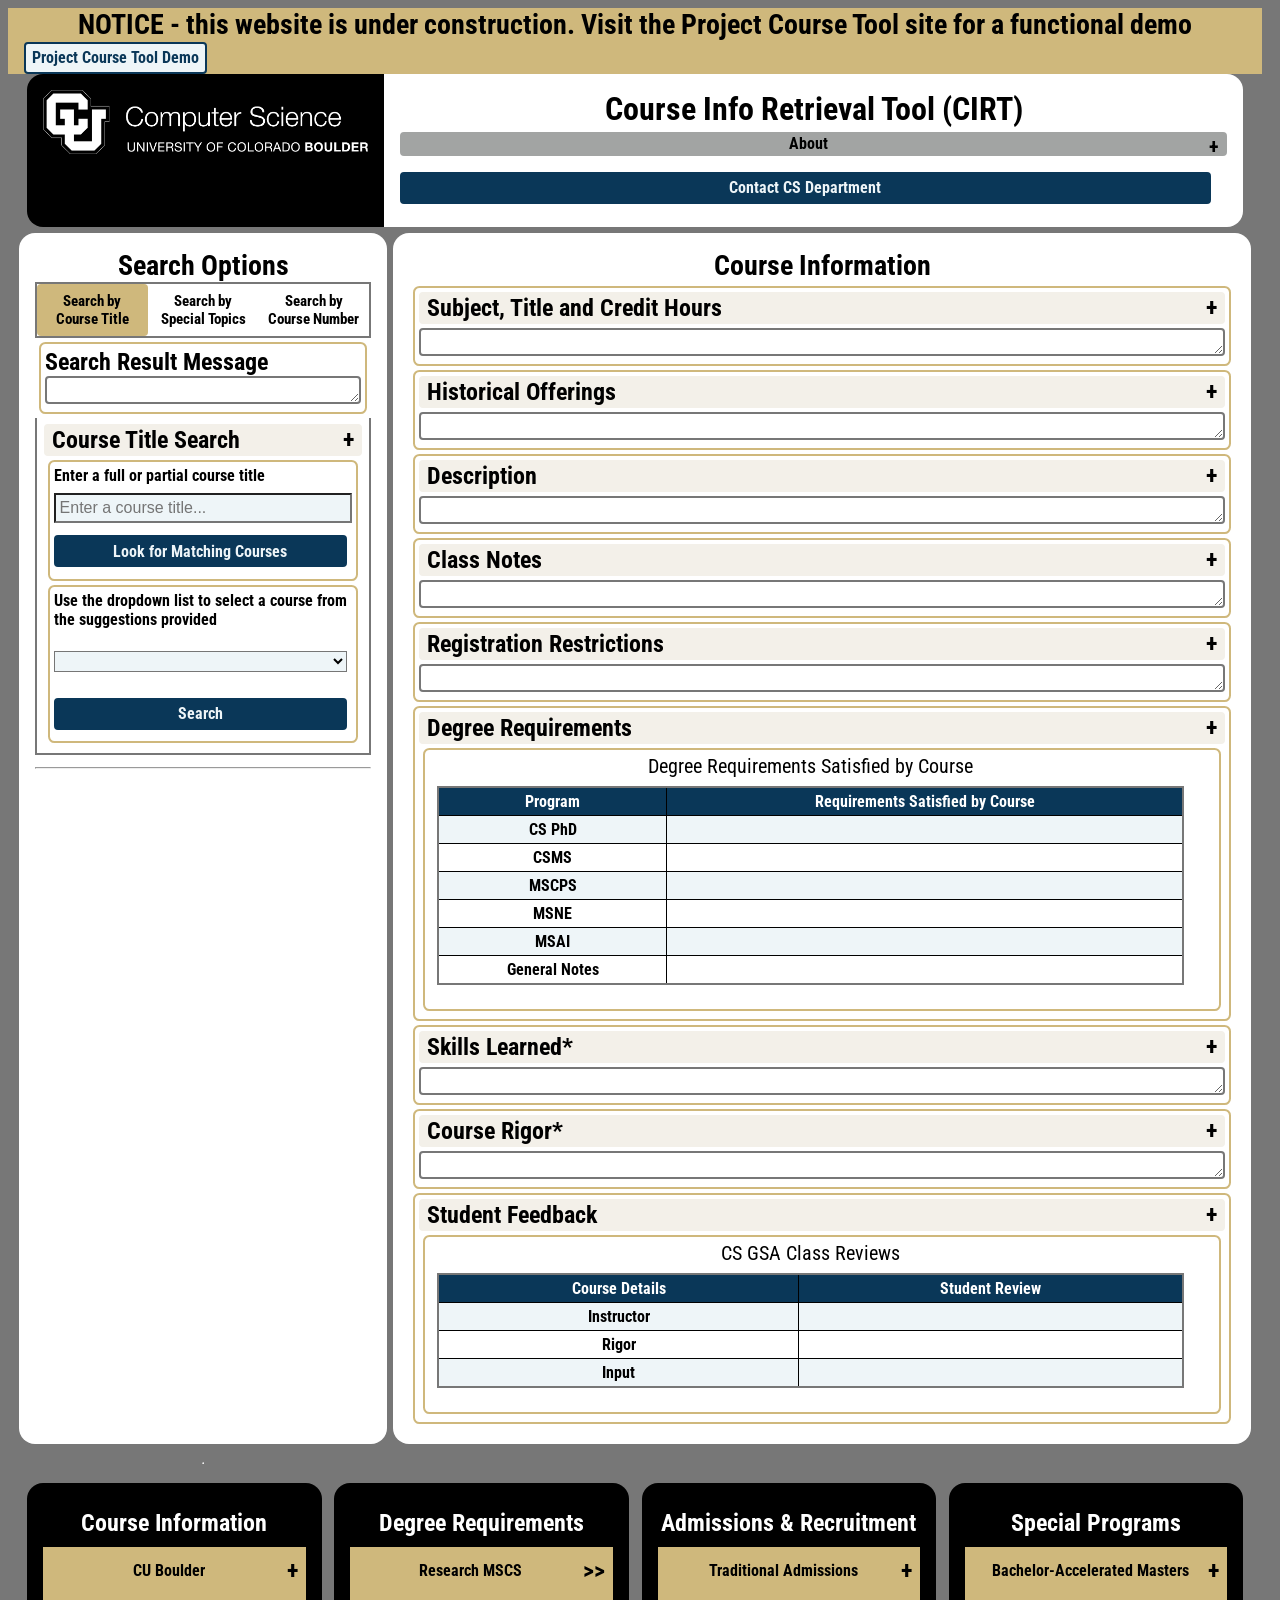
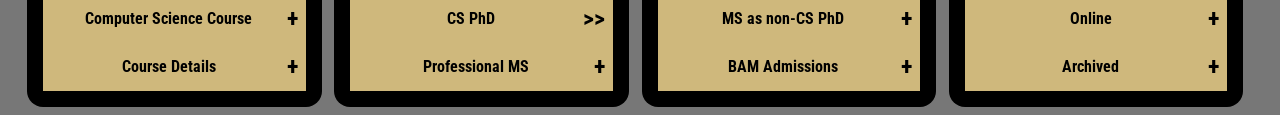
<file: index.html>
<!DOCTYPE html>
<html lang="en">

<head>
  <meta name="viewport" content="width=device-width, initial-scale=1.0" charset="UTF-8" />
  <link rel="preconnect" href="https://fonts.googleapis.com"/>
  <link rel="preconnect" href="https://fonts.gstatic.com" crossorigin>
  <link href="https://fonts.googleapis.com/css2?family=Roboto+Condensed:ital,wght@0,100..900;1,100..900&display=swap" rel="stylesheet">
  <link rel="stylesheet" href="script.css"/>
  <script src="script.js"></script>
  <script src="courseCatalog.js"></script>
  <script src="topicsCourseCatalog.js"></script>
  <title>Course Information Retrieval Tool (CIRT)</title>
</head>
<article style="background-color:#CFB87C;">
  <h2>NOTICE - this website is under construction. Visit the Project Course Tool site for a functional demo</h2>
  <button onclick="javascript:goLink('https://danieladams-3.github.io/Project-CourseTool/')">Project Course Tool Demo</button>
</article>
<div class = "grid-container-header">
  <div class="grid-item-image">
    <img src="sidebarHeader.png" alt="Computer Science - University of Colorado Boulder">
  </div>
  <div class="grid-item-header">
    <header>
      <div class="row" style="display:inline-flex">
        <h1>Course Info Retrieval Tool (CIRT)</h1>
      </div>
      <div class="row">
        <button class="buttonHelp" id="titleHelpButton" onclick="javascript:ShowHideMessageRow(document.getElementById('titleMessageOnClick'),this)">About</button>
      </div>
      <div class="helpMessageRow" id="titleMessageOnClick"><h4>About CIRT</h4><p>An internal advisor-facing tool to retrieve course information for graduate courses. Data is pre-collected, so information is not 'live'. Last updated 10.18.2026. Submit questions, corrections, or requests for additional data by clicking the 'Contact CS Department' button. Developed by Daniel Adams, Department of Computer Science</p>
      </div>
      <div class="row">
        <button class="searchButton" onclick="javascript:goLink('mailto:Daniel.Adams-3@colorado.edu')">Contact CS Department</button>
      </div>
    </header>
  </div>
</div>
<div class="grid-separator"></div>
<div class="grid-container">
  <div class="grid-item">
    <article>
      <h2>Search Options</h2>
      <div class="tab">
        <button class="tablinks" id = "defaultOpen" onclick="javascript:openSearchTab(this, 'searchTraditionalTab')">Search by Course Title</button>
        <button class="tablinks" onclick="javascript:openSearchTab(this, 'searchByTopics')">Search by Special Topics</button>
        <button class="tablinks" onclick="javascript:openSearchTab(this, 'searchWithHelpTab')">Search by Course Number</button>
      </div>
      <div class="stepRow">
        <div class="row">
          <h3>Search Result Message &nbsp;</h3>
          <p id="searchResultMessage"></p>
        </div>
      </div>  
      <div class="tabContent" id="searchTraditionalTab">
        <div class="row">
          <button class="h3buttonHelp" id="searchStandardHelpButton" onclick="javascript:ShowHideMessageRow(document.getElementById('searchMessageOnClick'), this)">Course Title Search</button>
        </div>
        <div class = "helpMessageRow" id="searchMessageOnClick"><p><h4>About Course Title Search</h4>Requires a full or partial course title. For example, to get course information about 'CSCI 5214 Big Data Architecture', type <b>Big</b>, <b>Big Data</b>, etc. Then select the appropriate option from the dropdown menu. For Special Topics courses, use the Special Topics tab.</p></div>
        <div class="stepRow">
          <div class="row">
            <h4>Enter a full or partial course title</h4>
            <input id="titleInput" type="text" placeholder="Enter a course title..." />
          </div>
          <div class="row">
            <button class="searchButton" onclick="anyLenCourseTitleSearch(document.getElementById('titleInput').value.trim());">Look for Matching Courses</button>
          </div>
        </div>
        <div class="stepRow">
          <div class="row">
            <h4>Use the dropdown list to select a course from the suggestions provided</h4>
          </div>
          <div class="selectRow">
            <select id='titleSuggestionSelected'></select>
          </div>
          <div class="row">
            <button class="searchButton" onclick="javascript:TitleSearch()">Search</button>
          </div>
        </div>
      </div>
      <div class="tabContent" id="searchWithHelpTab">
        <div class="row">
          <button class="h3buttonHelp" id="autoHelpButton"onclick="javascript:ShowHideMessageRow(document.getElementById('autocompleteMessageOnClick'),this)">Course Number Search</button>
        </div>
        <div class = "helpMessageRow" id="autocompleteMessageOnClick">
          <h4>About Course Number Search</h4>
          <p>Search by a full or partial course number. If a full number is provided (for ex: CSCI 5214), then it will search and populate the result. If no direct match is found, any matching courses will be added to the dropdown menu for you to choose from. For example, entering <b>CSCI 5</b> will retrieve all CSCI 5000-level courses. Entering <b>5214</b> will retrieve <b>CSCI 5214</b>, <b>ATLS 5214</b>, and <b>CSCA 5214</b>. Select the option you want and press <b>Search</b> to retrieve that course's information.</p>
        </div>
        <div class="stepRow">
          <div class="row">
            <h4>Enter a course number (full or partial)</h4>
          </div>
            <div class="row">
              <input id="prefixInput" type="text" placeholder="Enter the first letter(s) of a course subject code..." />
            </div>
            <div class="row">
              <button class="searchButton" onclick="anyLenCourseNumSearch(document.getElementById('prefixInput').value.trim())">Search</button>
            </div>
          </div>
        <div class="stepRow">
          <div class="row">
            <h4>If you entered a partial course number, choose an option from any matching suggestions</h4>
          </div>
          <div class="selectRow">
            <select id='suggestionSelected'></select>
          </div>
          <div class="row">
            <button class="searchButton" onclick="javascript:autoCompleteSearch()">Search for Suggested Course</button>
          </div>
        </div>
      </div>
      <div class="tabContent" id="searchByTopics">
        <div class="row">
          <button class="h3buttonHelp" id="searchTopicsHelpButton" onclick="javascript:ShowHideMessageRow(document.getElementById('specialTopicsMessageOnClick'),this);
            javascript:changeHelpButton(this)">Search by Special Topic</button>
        </div>
        <div class = "helpMessageRow" id="specialTopicsMessageOnClick"><h4>About Special Topics Search</h4><p>Special Topics Search allows search for specific sections of the available Special Topics courses, filtered by semester.</p></div>
        <div class="stepRow">
          <div class="row">
            <h4>Special Topics Course</h4>
          </div>
          <div class="selectRow">
            <select id='topicsCourseSelected' onchange="populateTopicTerms()">
              <option value="blank" selected></option>
              <option value="CSCI-7000">CSCI 7000 Current Topics in Computer Science</option>
              <option value="ROBO-7000">ROBO 7000 Special Topics in Robotics</option>
              <option value="CYBR-5830">CYBR 5830 Special Topics</option>
              <option value="DTSC-5900">DTSC 5900 Special Topics</option>
            </select>
          </div>
          <div class="row">
            <h4>Semester when the course has been offered</h4>
          </div>
          <div class="selectRow">
            <select id='topicsTermDisplayed' onchange="populateTopics()">
              <option value="blank" selected></option> 
            </select>
          </div>
          <div class="row">
            <h4>Topic(s) offered the chosen course and semester</h4>
          </div>
          <div class="selectRow">
            <select id='topicsDisplayed'>
              <option value="blank" selected></option>
            </select> 
          </div>
          <div class="row">
            <button class="searchButton" onclick="javascript:TopicsSearch()">Special Topics Search</button>
          </div>
        </div>
        </div>
    </article>
    <hr/>
  </div>
  <div class="grid-item">
    <article>
      <h2>Course Information</h2>
      <div class="stepRow">
        <div class="row">
          <button class="h3buttonHelp" id="subjectHelpButton" onclick="javascript:ShowHideMessageRow(document.getElementById('subjectMessageOnClick'), this)">Subject, Title and Credit Hours</button>
        </div>
        <div class = "helpMessageRow" id="subjectMessageOnClick"><h4>About Subject, Title and Credit</h4><p>Data from 2026-27 Graduate Catalog. If credit hours are variable, output will be listed as a range (for ex: 1-4). If a course does not appear, it is not in the dataset, but can be requested by using the 'Contact CS Department' button on this page.</p></div>
        <div class="row">
          <div id="resultSubjectTitleHours"></div>
        </div>
      </div>
      
      <div class="stepRow">
        <div class="row">
          <button class="h3buttonHelp" id="offeringsHelpButton" onclick="javascript:ShowHideMessageRow(document.getElementById('offeringsMessageOnClick'),this)">Historical Offerings&nbsp;</button> 
        </div>
        <div class = "helpMessageRow" id="offeringsMessageOnClick"><h4>About Historical Offerings (future offerings subject to change)</h4><p>Data manually updated from Class Search. Lists the semesters that the course was offered from Fall 2024-Fall 2026. CSCI-coded courses were updated on 10.12.2026 for Spring 2027.</p></div>
          <div class="row">
            <div id="resultOfferings"></div>
          </div>
      </div>

      <div class="stepRow">
        <div class="row">
          <button class="h3buttonHelp" id="descriptionHelpButton" onclick="javascript:ShowHideMessageRow(document.getElementById('descriptionMessageOnClick'), this)">Description&nbsp;</button> 
        </div>
        <div class = "helpMessageRow" id="descriptionMessageOnClick"><h4>About Description</h4><p>Data from 2026-27 Graduate Catalog. Results may also include cross-listed course numbers</p></div>
        <div class="row">
          <div id="resultDescription"></div>
        </div>  
      </div>
      
      <div class="stepRow">
        <div class="row">
          <button class="h3buttonHelp" id="notesHelpButton" onclick="javascript:ShowHideMessageRow(document.getElementById('notesMessageOnClick'),this)">Class Notes&nbsp;</button> 
        </div>
        <div class = "helpMessageRow" id="notesMessageOnClick"><h4>About Class Notes</h4><p>Data pulled from Class Search. Notes are from most recent offering from Fall 2024-Fall 2026. . CSCI-coded courses were updated on 10.12.2026 for Spring 2027. If multiple sections were offered, notes are split by section</p></div>
        <div class="row">
          <div id="resultNotes"></div>
        </div>
      </div>
      
      <div class="stepRow">
        <div class="row">
          <button class="h3buttonHelp" id="regHelpButton" onclick="javascript:ShowHideMessageRow(document.getElementById('regRestrictionsMessageOnClick'), this)">Registration Restrictions&nbsp;</button> 
        </div>
        <div class = "helpMessageRow" id="regRestrictionsMessageOnClick"><h4>About Registration Restrictions</h4><p>Data from 2026-27 Graduate Catalog. Restrictions are not listed for individual sections</p></div>
        <div class="row">  
          <div id="resultRestrictions"></div>
        </div>
      </div>

      <div class="stepRow">
        <div class="row">
          <button class="h3buttonHelp" id="reqsHelpButton" onclick="javascript:ShowHideMessageRow(document.getElementById('DegreeReqsCSMessageOnClick'), this)">Degree Requirements&nbsp;</button> 
        </div>
        <div class = "helpMessageRow" id="DegreeReqsCSMessageOnClick"><h4>About Degree Requirements (CS)</h4><p>If you see any errors, please click the 'Contact CS Department'!</p></div>
        <div class="tableRow">
          <div class="row">  
            <table>
              <caption>Degree Requirements Satisfied by Course</caption>
              <tr>
                <th style="background-color:#0A3758;color:#ffffff;">Program</th>
                <th style="background-color:#0A3758;color:#ffffff;">Requirements Satisfied by Course</th>
              </tr>
              <tr>
                <th>CS PhD</th>
                <td id="reqsCSENPHD"></td>
              </tr>
              <tr>
                <th>CSMS</th>
                <td id="reqsCSENMS"></td>
              </tr>
              <tr>
                <th>MSCPS</th>
                <td id="reqsCSENMSCPS"></td>
              </tr>
              <tr>
                <th>MSNE</th>
                <td id="reqsNTENMSNE"></td>
              </tr>
              <tr>
                <th>MSAI</th>
                <td id="reqsAINTMSAI"></td>
              </tr>
              <tr>
                <th>General Notes</th>
                <td id="reqsNotes"></td>
              </tr>
            </table>
          </div>
        </div>
      </div>
      
      <div class="stepRow">
        <div class="row">
          <button class="h3buttonHelp" id="skillsHelpButton" onclick="javascript:ShowHideMessageRow(document.getElementById('skillsLearnedMessageOnClick'),this)">Skills Learned*&nbsp;</button> 
        </div>
        <div class = "helpMessageRow" id="skillsLearnedMessageOnClick"><h4>About Skills Learned (CS)</h4><p>Data available for courses listed in the 3.Skills Learnt document, which was last updated around 2019-2020</p></div>
        <div class="row">
          <div id="resultSkills"></div>
        </div>
      </div>
      <div class="stepRow">
        <div class="row">
          <button class="h3buttonHelp" id="rigorHelpButton" onclick="javascript:ShowHideMessageRow(document.getElementById('rigorMessageOnClick'),this)">Course Rigor*&nbsp;</button> 
        </div>
        <div class = "helpMessageRow" id="rigorMessageOnClick"><h4>About Rigor</h4><p>Data available for courses listed in the 3.Skills Learnt document, which was last updated around 2019-2020. Weightage of the class according to students in general. May not apply to all students as each student is different with their comfort level. Rigor should be considered with other factors.</p>
        </div>
        <div class="row">
          <div id="resultRigor"></div>
        </div>
      </div>
      <div class="stepRow">
        <div class="row">
            <button class="h3buttonHelp" id="reviewsHelpButton" onclick="javascript:ShowHideMessageRow(document.getElementById('reviewsMessageOnClick'),this)">Student Feedback&nbsp;</button> 
        </div>
        <div class = "helpMessageRow" id="reviewsMessageOnClick"><h4>About Reviews</h4><p>Data manually downloaded from CS-GSA website. Last data update was 09.11.2026</p></div>
          <div class="tableRow">
            <div class="row">  
              <table>
                <caption>CS GSA Class Reviews</caption>
                <tr>
                  <th style="background-color:#0A3758;color:#ffffff;">Course Details</th>
                  <th style="background-color:#0A3758;color:#ffffff;">Student Review</th>
                </tr>
                <tr>
                  <th>Instructor</th>
                  <td id="reviewInstructor"></td>
                </tr>
                <tr>
                  <th>Rigor</th>
                  <td id="reviewCourseload"></td>
                </tr>
                <tr>
                  <th>Input</th>
                  <td id="reviewInput"></td>
                </tr>
              </table>
            </div>
          </div>
        </div>
      </div>
    </article>
    <hr/>
    </div>
  </div>
  <div class="grid-separator"></div>
  <div class="grid-container-resources">
    <div class="grid-item-resources">
      <div class="sidebarSubHeaderRow">Course Information</div>
      <button class="accordion">CU Boulder</button>
      <div class="panel">
        <button class="sidebarRow" onclick="javascript:goLink('https://catalog.colorado.edu/courses-a-z/')">Graduate Catalog AY26-27</button>
        <button class="sidebarRow" onclick="javascript:goLink('https://classes.colorado.edu/')">Class Search (classes.colorado.edu)</button>
      </div>
      <button class="accordion">Computer Science Course</button>
      <div class="panel">
        <button class="sidebarRow" onclick="javascript:goLink('https://www.colorado.edu/cs/academics/graduate-programs/breadth-courses')">Breadth List</button>
        <button class="sidebarRow" onclick="javascript:goLink('https://www.colorado.edu/cs/graduate-students/computer-science-professional-internship-class-csci-6930')">Professional Internship</button>
        <button class="sidebarRow" onclick="javascript:goLink('https://www.colorado.edu/cs/guidelines-independent-study')">Master's Independent Study</button>
        <button class="sidebarRow" onclick="javascript:goLink('https://www.colorado.edu/cs/professional-masters-computer-science-mscps-projects-requirement')">Professional MSCS Projects</button>
      </div>
      <button class="accordion">Course Details</button>
      <div class="panel">
        <button class="sidebarRow" onclick="javascript:goLink('https://docs.google.com/spreadsheets/d/10GefVmlLPtR8avL3Kjln62ebisCZMJJWeFko8VarKwE/edit?gid=0#gid=0')">Tentative Classes List (FA26)</button>
        <button class="sidebarRow" onclick="javascript:goLink('https://docs.google.com/spreadsheets/d/1cyO2n1xfp6QEOjoUIr4CfAsfHH-fGB7LIWFB1ZFxfOY/edit?gid=0#gid=0')">3. Skills Learned by Course (2019)</button>
        <button class="sidebarRow" onclick="javascript:goLink('https://bouldercsgrads.org/classes')">Class Reviews, CS-GSA</button>
      </div>
    </div>
    <div class="grid-item-resources">
      <div class="sidebarSubHeaderRow">Degree Requirements</div>
      <button class="accordionNoPanel" onclick="javascript:goLink('https://www.colorado.edu/cs/academics/graduate-programs/master-science-computer-science/master-science-computer-science-degree')">Research MSCS</button>
      <button class="accordionNoPanel" onclick="javascript:goLink('https://www.colorado.edu/cs/academics/graduate-programs/doctor-philosophy/degree-requirements')">CS PhD</button>
      <button class="accordion">Professional MS</button>
      <div class="panel">
        <button class="sidebarRow" onclick="javascript:goLink('https://www.colorado.edu/cs/academics/graduate-programs/professional-masters-artificial-intelligence/ms-ai-degree-requirements')">MS Artificial Intelligence (course-based)</button>
        <button class="sidebarRow" onclick="javascript:goLink('https://www.colorado.edu/cs/academics/graduate-programs/professional-masters-computer-science/degree-requirements')">MS Computer Science (course-based)</button>
        <button class="sidebarRow" onclick="javascript:goLink('https://www.colorado.edu/cs/dual-professional-ms-engineering-management')">Dual-Degree MSCPS + ME-EMEN - Computer Science Requirements</button>
        <button class="sidebarRow" onclick="javascript:goLink('https://www.colorado.edu/emp/graduate-programs/dual-graduate-degrees/computer-science-me-em-dual-degrees#accordion-efcb9804c1ad9ffc16d8883bba71ce629-1')">Dual-Degree MSCPS + ME-EMEN - Engineering Management Requirements</button>
        <button class="sidebarRow" onclick="javascript:goLink('https://www.colorado.edu/cs/academics/graduate-programs/professional-masters-network-engineering/professional-masters-network')">MS Network Engineering (course-based)</button>
      </div>
    </div>
    <div class="grid-item-resources">
      <div class="sidebarSubHeaderRow">Admissions & Recruitment</div>
      <button class="accordion">Traditional Admissions</button>
      <div class="panel">
        <button class="sidebarRow" onclick="javascript:goLink('https://www.colorado.edu/cs/admissions/graduate-admissions/discover-graduate-programs')">2027 Recruitment</button>
        <button class="sidebarRow" onclick="javascript:goLink('https://www.colorado.edu/cs/admissions/graduate-admissions')">CS Graduate Admissions</button>
        <button class="sidebarRow" onclick="javascript:goLink('https://www.colorado.edu/cs/admissions/graduate-admissions/admissions-requirements')">Admissions Requirements</button>
        <button class="sidebarRow" onclick="javascript:goLink('https://www.colorado.edu/cs/admissions/graduate-admissions/how-apply/how-apply-masters-program')">How to Apply for MS</button>
      </div>
      <button class="accordion">MS as non-CS PhD</button>
      <div class="panel">
        <button class="sidebarRow" onclick="javascript:goLink('https://www.colorado.edu/cs/students/graduate-students/forms-policies/earning-cs-ms-non-cs-phd-student')">Earning MSCS as non-CS PhD</button>  
        <button class="sidebarRow" onclick="javascript:goLink('https://www.colorado.edu/cs/students/graduate-students/forms-policies/earning-ms-ai-as-non-cs-phd-student')">Earning MSAI as non-CS PhD</button>
      </div>
      <button class="accordion">BAM Admissions</button>
      <div class="panel">
        <button class="sidebarRow" onclick="javascript:goLink('https://www.colorado.edu/cs/academics/undergraduate-programs/accelerated-masters-programs')">CS Undergraduate BAM Information</button>
      </div>
    </div>
    <div class="grid-item-resources">
      <div class="sidebarSubHeaderRow">Special Programs</div>
      <button class="accordion">Bachelor-Accelerated Masters</button>
      <div class="panel">
        <button class="sidebarRow" onclick="javascript:goLink('https://www.colorado.edu/cs/academics/undergraduate-programs/accelerated-masters-programs/computer-science-accelerated-masters-0#degree-requirements')">MS Computer Science BAM</button>
        <button class="sidebarRow" onclick="javascript:goLink('https://www.colorado.edu/cs/academics/undergraduate-programs/accelerated-masters-programs/network-engineering-accelerated-0')">MS Network Engineering BAM</button>
      </div>
      <button class="accordion">Online</button>
      <div class="panel">
        <button class="sidebarRow" onclick="javascript:goLink('https://www.colorado.edu/cs/academics/online-programs/mscs-coursera/curriculum')">MSCS Coursera (CSE3)</button>
        <button class="sidebarRow" onclick="javascript:goLink('https://www.colorado.edu/cs/academics/online-programs/ms-artificial-intelligence-coursera/ms-ai-online-curriculum-and-degree')">MSAI Coursera (AIN3)</button>
        <button class="sidebarRow" onclick="javascript:goLink('https://www.colorado.edu/program/data-science/coursera/curriculum')">MSDS Coursera (DTS3)</button>
        <button class="sidebarRow" onclick="javascript:goLink('https://online.colorado.edu/applied-computer-science-bs/academics')">Post-Bacc (BS Applied CS)</button>
      </div>
       <button class="accordion">Archived</button>
      <div class="panel">
        <button class="sidebarRow" onclick="javascript:goLink('https://www.colorado.edu/cs/academics/graduate-programs/certificates')">Residential Graduate Certificates</button>
        <button class="sidebarRow" onclick="javascript:goLink('https://www.colorado.edu/cs/academics/graduate-programs/master-science-technology-cybersecurity-policy/master-science-technology')">MS Technology, Cybersecurity, Policy (TCEN)</button>
      </div>
    </div>
  </div>
</body>
</div>
</html>
</file>
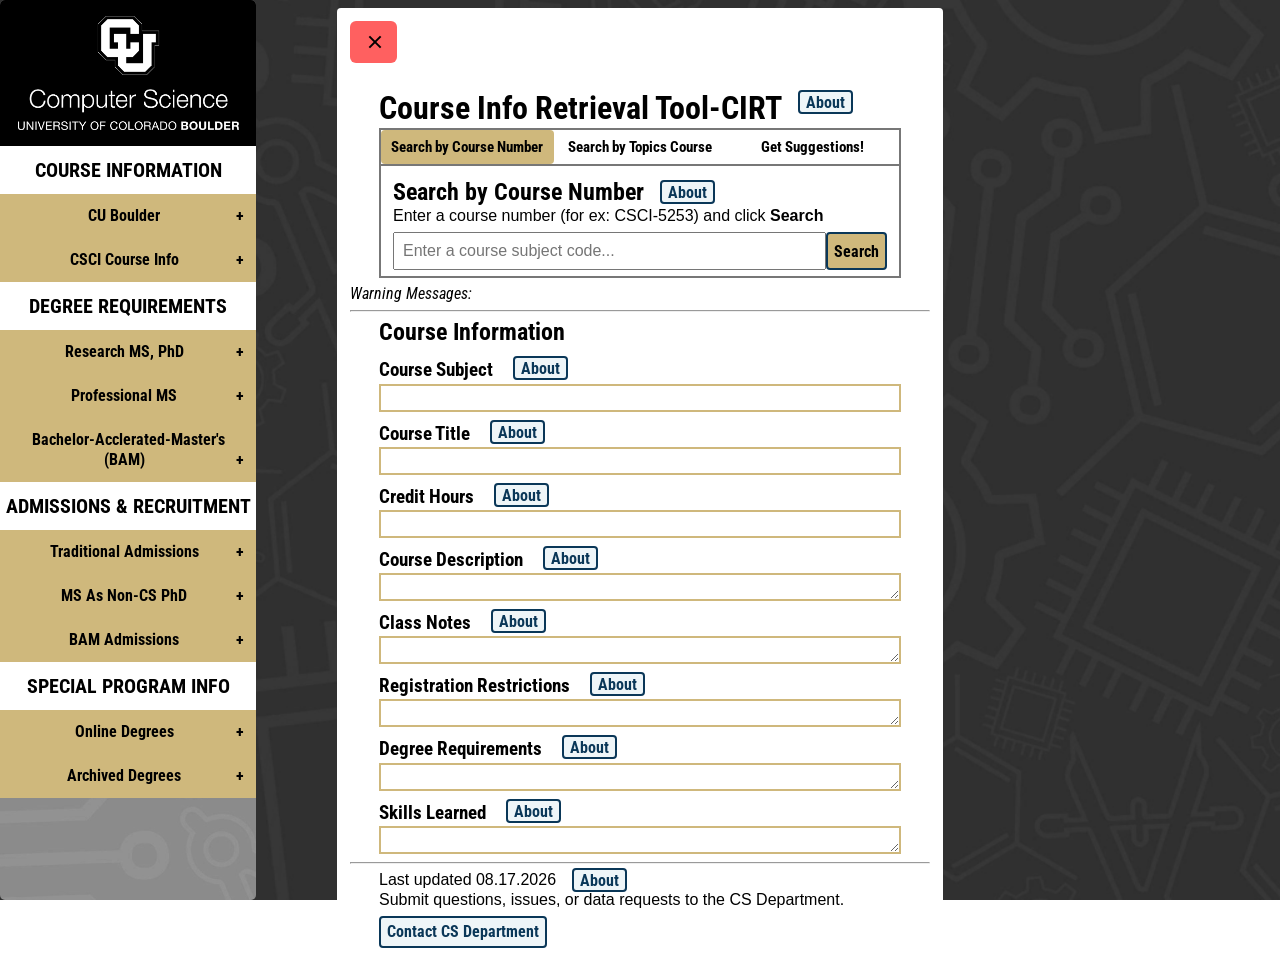
<file: static/index.html>
<!DOCTYPE html>
<html lang="en">

<head>
  <meta name="viewport" content="width=device-width, initial-scale=1.0" charset="UTF-8" />
  <link rel="preconnect" href="https://fonts.googleapis.com"/>
  <link rel="preconnect" href="https://fonts.gstatic.com" crossorigin>
<link href="https://fonts.googleapis.com/css2?family=Roboto+Condensed:ital,wght@0,100..900;1,100..900&display=swap" rel="stylesheet">
  <link rel="stylesheet" href="script.css"/>
  <script src="script.js"></script>

  <title>Course Information Retrieval Tool (CIRT)</title>
</head>
  <div id="mySidebar">
    <div class="sidebarRow" style="background:black;"></div>
    <div class="sidebarHeader"></div>
    <div class="sidebarRow" style="background:black;"></div>
    <div class="sidebarHeader" style="background:#ffffff;color:#000000;text-transform:uppercase;min-height:0%">Course Information</div>
    <button class="accordion" style="text-transform:capitalize">CU Boulder</button>
    <div class="panel">
      <button class="sidebarRow" onclick="javascript:goLink('https://catalog.colorado.edu/courses-a-z/')">Graduate Catalog AY26-27</button>
      <button class="sidebarRow" onclick="javascript:goLink('https://classes.colorado.edu/')">Class Search (classes.colorado.edu)</button>
    </div>
  <button class="accordion" style="text-transform:capitalize">CSCI Course Info</button>
  <div class="panel">
    <button class="sidebarRow" onclick="javascript:goLink('https://www.colorado.edu/cs/academics/graduate-programs/breadth-courses')">Breadth List</button>
    <button class="sidebarRow" onclick="javascript:goLink('https://www.colorado.edu/cs/graduate-students/computer-science-professional-internship-class-csci-6930')">Professional Internship</button>
    <button class="sidebarRow" onclick="javascript:goLink('https://www.colorado.edu/cs/guidelines-independent-study')">Master's Independent Study</button>
    <button class="sidebarRow" onclick="javascript:goLink('https://www.colorado.edu/cs/professional-masters-computer-science-mscps-projects-requirement')">Professional MSCS Projects</button>
    <button class="sidebarRow" onclick="javascript:goLink('https://docs.google.com/spreadsheets/d/10GefVmlLPtR8avL3Kjln62ebisCZMJJWeFko8VarKwE/edit?gid=0#gid=0')">Tentative Classes List (FA26)</button>
    <button class="sidebarRow" onclick="javascript:goLink('https://docs.google.com/spreadsheets/d/1cyO2n1xfp6QEOjoUIr4CfAsfHH-fGB7LIWFB1ZFxfOY/edit?gid=0#gid=0')">3. Skills Learned by Course (2019)</button>
    <button class="sidebarRow" onclick="javascript:goLink('https://bouldercsgrads.org/classes')">Class Reviews, CS-GSA</button>
  </div>
  <div class="sidebarHeader" style="background:#ffffff;color:#000000;text-transform:uppercase;min-height:0%">Degree Requirements</div>
  <button class="accordion" style="text-transform:capitalize">Research MS, PhD</button>
  <div class="panel">
    <button class="sidebarRow" onclick="javascript:goLink('https://www.colorado.edu/cs/academics/graduate-programs/master-science-computer-science/master-science-computer-science-degree')">Research MSCS (CSEN-MS)</button>
    <button class="sidebarRow" onclick="javascript:goLink('https://www.colorado.edu/cs/academics/graduate-programs/doctor-philosophy/degree-requirements')">CS PhD (CSEN-PhD)</button>
  </div>
  <button class="accordion" style="text-transform:capitalize">Professional MS</button>
  <div class="panel">
    <button class="sidebarRow" onclick="javascript:goLink('https://www.colorado.edu/cs/academics/graduate-programs/professional-masters-artificial-intelligence/ms-ai-degree-requirements')">Professional MSAI (AINT-MSAI)</button>
    <button class="sidebarRow" onclick="javascript:goLink('https://www.colorado.edu/cs/academics/graduate-programs/professional-masters-computer-science/degree-requirements')">Professional MSCS (CSEN-MSCPS)</button>
    <button class="sidebarRow" onclick="javascript:goLink('https://www.colorado.edu/cs/dual-professional-ms-engineering-management')">CS Reqs - Dual-Degree MSCPS/EMEN (D-CSENEMEN)</button>
    <button class="sidebarRow" onclick="javascript:goLink('https://www.colorado.edu/emp/graduate-programs/dual-graduate-degrees/computer-science-me-em-dual-degrees#accordion-efcb9804c1ad9ffc16d8883bba71ce629-1')">EMEN Reqs - Dual-Degree MSCPS/EMEN (D-CSENEMEN)</button>
    <button class="sidebarRow" onclick="javascript:goLink('https://www.colorado.edu/cs/academics/graduate-programs/professional-masters-network-engineering/professional-masters-network')">Professional MSNE (NTEN-MSNE)</button>
  </div>
  <button class="accordion" style="text-transform:capitalize">Bachelor-Acclerated-Master's (BAM)</button>
  <div class="panel">
    <button class="sidebarRow" onclick="javascript:goLink('https://www.colorado.edu/cs/academics/undergraduate-programs/accelerated-masters-programs/computer-science-accelerated-masters-0#degree-requirements')">CS BAM</button>
    <button class="sidebarRow" onclick="javascript:goLink('https://www.colorado.edu/cs/academics/undergraduate-programs/accelerated-masters-programs/network-engineering-accelerated-0')">NE BAM</button>
  </div>
  <div class="sidebarHeader" style="background:#ffffff;color:#000000;text-transform:uppercase;min-height:0%">Admissions & Recruitment</div>
  <button class="accordion" style="text-transform:capitalize">Traditional Admissions</button>
  <div class="panel">
    <button class="sidebarRow" onclick="javascript:goLink('https://www.colorado.edu/cs/admissions/graduate-admissions/discover-graduate-programs')">Fall 2027 Recruitment Page</button>
    <button class="sidebarRow" onclick="javascript:goLink('https://www.colorado.edu/cs/admissions/graduate-admissions')">Grad Admissions Homepage</button>
    <button class="sidebarRow" onclick="javascript:goLink('https://www.colorado.edu/cs/admissions/graduate-admissions/admissions-requirements')">CS Grad Programs Requirements</button>
    <button class="sidebarRow" onclick="javascript:goLink('https://www.colorado.edu/cs/admissions/graduate-admissions/how-apply/how-apply-masters-program')">Spring 2027 Admissions Exception</button>
  </div>
  <button class="accordion" style="text-transform:capitalize">MS as non-CS PhD</button>
  <div class="panel">
    <button class="sidebarRow" onclick="javascript:goLink('https://www.colorado.edu/cs/students/graduate-students/forms-policies/earning-cs-ms-non-cs-phd-student')">Earning MSCPS as non-CS PhD</button>  
    <button class="sidebarRow" onclick="javascript:goLink('https://www.colorado.edu/cs/students/graduate-students/forms-policies/earning-ms-ai-as-non-cs-phd-student')">Earning MSAI as non-CS PhD</button>
  </div>
  <button class="accordion"style="text-transform:capitalize">BAM Admissions</button>
  <div class="panel">
    <button class="sidebarRow" onclick="javascript:goLink('https://www.colorado.edu/cs/academics/undergraduate-programs/accelerated-masters-programs')">BAM as a CS Undergrad</button>
  </div>
  <div class="sidebarHeader" style="background:#ffffff;color:#000000;text-transform:uppercase;min-height:0%">Special Program Info</div>
  <button class="accordion" style="text-transform:capitalize">Online Degrees</button>
  <div class="panel">
    <button class="sidebarRow" onclick="javascript:goLink('https://www.colorado.edu/cs/academics/online-programs/mscs-coursera/curriculum')">MSCS Coursera (CSE3)</button>
    <button class="sidebarRow" onclick="javascript:goLink('https://www.colorado.edu/cs/academics/online-programs/ms-artificial-intelligence-coursera/ms-ai-online-curriculum-and-degree')">MSAI Coursera (AIN3)</button>
    <button class="sidebarRow" onclick="javascript:goLink('https://www.colorado.edu/program/data-science/coursera/curriculum')">MSDS Coursera (DTS3)</button>
    <button class="sidebarRow" onclick="javascript:goLink('https://online.colorado.edu/applied-computer-science-bs/academics')">Post-Bacc (BS Applied CS)</button>
  </div>
  <button class="accordion" style="text-transform:capitalize">Archived Degrees</button>
  <div class="panel">
    <button class="sidebarRow" onclick="javascript:goLink('https://www.colorado.edu/cs/academics/graduate-programs/certificates')">[archived] Residential Graduate Certificates</button>
    <button class="sidebarRow" onclick="javascript:goLink('https://www.colorado.edu/cs/academics/graduate-programs/master-science-technology-cybersecurity-policy/master-science-technology')">[archived] MS Technology, Cybersecurity, Policy (TCEN)</button>
  </div>
</div>
<body id="content">
  <section> 
    <div class="buttonNav" id="menuButton" onclick="javascript:showHide(); javascript:changeMenu(this)">
      <div class="buttonNavBar1"></div>
      <div class="buttonNavBar2"></div>
      <div class="buttonNavBar3"></div>
    </div>
    <div id="main" style="overflow-y:auto;">
      <header>
        <div class="row">
          <h1>Course Info Retrieval Tool-CIRT</h1>
          <button class="buttonHelp" style="margin-top:1.5rem;" onclick="javascript:ShowHideMessage(document.getElementById('titleMessageOnClick'),'35%');javascript:changeHelpButton(this)">About</button>
        </div>
        <div id="titleMessageOnClick" style="margin-top:0rem;max-width:35%;width:0%;"><h4>About CIRT</h4>An internal advisor-facing tool to retrieve course information for graduate CS (and some related) courses. Data is pre-collected, so information is not 'live'</div>
      </header>
      <div class="tab">
        <button class="tablinks" id = "defaultOpen" onclick="javascript:openSearchTab(this, 'searchTraditionalTab')">Search by Course Number</button>
        <button class="tablinks" onclick="javascript:openSearchTab(this, 'searchByTopics')">Search by Topics Course</button>
        <button class="tablinks" onclick="javascript:openSearchTab(this, 'searchWithHelpTab')">Get Suggestions!</button>
      </div>
      <article>
        <div class="tabContent" id="searchTraditionalTab">
          <div class="row">
          <h2>Search by Course Number</h2>  
            <button class="buttonHelp" style="margin-top:0.5rem;" onclick="javascript:ShowHideMessage(document.getElementById('searchMessageOnClick'),'40%'); javascript:changeHelpButton(this)">About</button>
          </div>
          <div id="searchMessageOnClick" style="margin-top:0rem;max-width:55%;width:0%;display:none;"><h4>About Course Search</h4>Requires a full course number (aka subject code), similar to Class Search. For example, accepts CSCI5214, CSCI-5214, and CSCI 5214. If you do not know the full number, use another tab!</div>
          <p>Enter a course number (for ex: CSCI-5253) and click <strong>Search</strong></p>
          <div class="row" style="margin-top:0.5rem;">
            <input id="wordInput" type="text" placeholder="Enter a course subject code..." />
            <button style="background-color:#CFB87C;color:#000000;margin-left:0;min-height:100%;max-height:100%;margin-top:0;" onclick="lookupForSubject(document.getElementById('wordInput').value.trim());
            lookupForTitle(document.getElementById('wordInput').value.trim());
            lookupForDescription(document.getElementById('wordInput').value.trim());
            lookupForDegreeReqs(document.getElementById('wordInput').value.trim());
            lookupForHours(document.getElementById('wordInput').value.trim());
            lookupForSkills(document.getElementById('wordInput').value.trim());
            lookupForNotes(document.getElementById('wordInput').value.trim());
            lookupForRestrictions(document.getElementById('wordInput').value.trim())">Search</button>
          </div>
        </div>
      </article>
      <article>
        <div class="tabContent" id="searchWithHelpTab">
          <div class="row">
            <h2>Get Suggestions - AutoComplete</h2>
            <button class="buttonHelp" style="margin-top:0.5rem;" onclick="javascript:ShowHideMessage(document.getElementById('autocompleteMessageOnClick'),'40%');javascript:changeHelpButton(this)">About</button>
          </div>
          <p>Enter the first letter(s) of a course subject code (ex: A, ATLS, ATLS-5) and click <strong>AutoComplete</strong> to retrieve suggestions.</p>
          <div id="autocompleteMessageOnClick" style="margin-top:-2rem;max-width:40%;width:0%;display:none;"><h4>About AutoComplete</h4>Must start with beginning of subject code. All available results matching those characters will be displayed.</div>
          <div class="row">
            <input id="prefixInput" type="text" placeholder="Enter the first letter(s) of a course subject code..." />
            <button style="background-color:#CFB87C;color:#000000;margin-left:0;min-height:100%;max-height:100%;margin-top:0;" onclick="autocomplete()">Get Matching Courses</button>
          </div>
          <div class="selectRow">
            <select id='suggestionSelected' style="min-width:84%;max-width:84%;"></select>
            <button style="min-width:15%;max-width:15%;background-color:#CFB87C;color:#000000;margin-left:0;min-height:100%;max-height:100%;margin-top:0;" onclick="javascript:autoCompleteSearch()">Search</button>
          </div>
        </div>
      </article>
      <article>
      <div class="tabContent" id="searchByTopics">
        <div class = "row">
          <h2>Search by Special Topic</h2>
          <button class="buttonHelp" onclick="javascript:ShowHideMessage(document.getElementById('specialTopicsMessageOnClick'),'50%');
          javascript:changeHelpButton(this)">About</button>
        </div>
        <div id="specialTopicsMessageOnClick" style="max-width:50%;width:0%;margin-top:0rem;display:none;"><h4>About Special Topics Search</h4>(1) Select the Special Topics umbrella course (2) Select the special topic name (3) Click 'Topics Search' button to retrieve available information about that topic section.</div>
        <p>Select the Special Topic course, select a specific topic, then click 'Topics Search' to retrieve all topics included in the dataset.</p>
        <div class="row" style="margin-top:0.25rem;margin-bottom:-0.75rem;line-height:0.5rem;">
          <p style="font-family:'Roboto Condensed', sans-serif;min-width:28%;max-width:28%;"><i><b>Course</b></i></p>
          <p style="font-family:'Roboto Condensed', sans-serif;min-width:21%;max-width:21%;"><i><b>Term</b></i></p>
          <p style="font-family:'Roboto Condensed', sans-serif;min-width:35%;max-width:35%;"><i><b>Section</b></i></p>
        </div>
        <div class="selectRow">
          <select id='topicsCourseSelected' onchange="populateTopicTerms()" style="min-width:27%;max-width:27%;">
            <option value="blank" selected></option>
            <option value="CSCI-7000" style="font-family:Roboto,sans-serif;">CSCI 7000 Current Topics in CS</option>
            <option value="DTSC-5900">DTSC 5900 Special Topics</option>
            <option value="ATLS-5519">ATLS 5519 Adv. Special Topics in Creative Tech & Design</option>
            <option value="ROBO-7000">ROBO 7000 Special Topics in Robotics</option>
          </select>
          <select id='topicsTermDisplayed' onchange="populateTopics()" style="min-width:20%;max-width:20%;">
            <option value="blank" selected></option>
          </select>
          <select id='topicsDisplayed' style="min-width:30%;max-width:30%;">
            <option value="blank" selected></option>
          </select> 
          <button style="background-color:#CFB87C;color:#000000;margin-left:0;min-height:100%;max-height:100%;margin-top:0;max-width:20%;min-width:20%;" onclick="javascript:TopicsSearch()">Search</button>
        </div>
        <div>
      </article>
      <div class="row" style="margin-top:0.5rem;">
        <p style="font-family:'Roboto Condensed',sans-serif;margin-top:0rem;margin-bottom:0rem;"><i>Warning Messages: &nbsp;</i></p><p id="searchResultMessage"></p>
      </div>
      <hr/>
      <article>
        <h2>Course Information</h2>
        <div class="row">
          <h4>Course Subject&nbsp;</h4>
          <button class="buttonHelp" onclick="javascript:ShowHideMessage(document.getElementById('subjectMessageOnClick'),'40%'); javascript:changeHelpButton(this)">About</button>
        </div>
        <div id="subjectMessageOnClick" style="max-width:40%;width:0%;"><h4>About Course Subject</h4>Per Graduate Catalog AY26-27. If a course does not appear, it is not in the dataset, but can be requested by clicking the 'Contact CS Department' button at the bottom of the page</div>
        <div class="row">
          <div id="resultSubject"></div>
        </div>
        <div class="row">
          <h4>Course Title&nbsp;</h4>
          <button class="buttonHelp" onclick="javascript:ShowHideMessage(document.getElementById('nameMessageOnClick'),'40%'); javascript:changeHelpButton(this)">About</button> 
        </div>
        <div id="nameMessageOnClick" style="max-width:40%;width:0%;"><h4>About Course Title</h4>Per Graduate Catalog AY26-27. Searching for a Special Topics course here will provide the entry for the umbrella course, not the specific topics. Use the Search by Special Topic tool for specific topics</div>
        <div class="row">
          <div id="resultTitle"></div>
        </div>

        <div class="row">
          <h4>Credit Hours&nbsp;</h4>
          <button class="buttonHelp" onclick="javascript:ShowHideMessage(document.getElementById('hoursMessageOnClick'),'40%'); javascript:changeHelpButton(this)">About</button> 
        </div>
        <div id="hoursMessageOnClick" style="max-width:40%;width:0%;"><h4>About Credit Hours</h4>Data from 2026-27 Graduate Catalog. If multiple options available (i.e. variable), output will be listed as a range (for ex: 1-4).</div>
        <div class="row">
          <div id="resultHours"></div>
        </div>

        <div class="row">  
          <h4>Course Description&nbsp;</h4>
          <button class="buttonHelp" onclick="javascript:ShowHideMessage(document.getElementById('descriptionMessageOnClick'),'40%'); javascript:changeHelpButton(this)">About</button> 
        </div>
        <div id="descriptionMessageOnClick" style="max-width:40%;width:0%;"><h4>About Course Description</h4>Data from 2026-27 Graduate Catalog and includes cross-listed course numbers.</div>
        <div class="row">
          <div id="resultDescription"></div>
        </div>

        <div class="row">
          <h4>Class Notes&nbsp;</h4>
          <button class="buttonHelp" onclick="javascript:ShowHideMessage(document.getElementById('notesMessageOnClick'),'40%'); javascript:changeHelpButton(this)">About</button> 
        </div>
        <div id="notesMessageOnClick" style="max-width:40%;width:0%;"><h4>About Class Notes</h4>Data pulled from Class Search. Notes are from most recent offering from Fall 2024-Fall 2026. If mutliple sections were offered, notes are split by section.</div>
        <div class="row">
          <div id="resultNotes"></div>
        </div>

        <div class="row">
          <h4>Registration Restrictions&nbsp;</h4>
          <button class="buttonHelp" onclick="javascript:ShowHideMessage(document.getElementById('regRestrictionsMessageOnClick'),'40%'); javascript:changeHelpButton(this)">About</button> 
        </div>
        <div id="regRestrictionsMessageOnClick" style="max-width:40%;width:0%;"><h4>About Registration Restrictions</h4>Per Graduate Catalog AY26-27. Lists course, not section-level, restrictions. See Class Notes for section-level details.</div>
        <div class="row">  
          <div id="resultRestrictions"></div>
        </div>

        <div class="row">
          <h4>Degree Requirements&nbsp;</h4>
          <button class="buttonHelp" onclick="javascript:ShowHideMessage(document.getElementById('DegreeReqsCSMessageOnClick'),'40%'); javascript:changeHelpButton(this)">About</button> 
        </div>
        <div id="DegreeReqsCSMessageOnClick" style="max-width:40%;width:0%;"><h4>About Degree Requirements (CS)</h4>Currently supports CS graduate degree programs only. Information from Degree Requirements pages, primarily.</div>
        <div class="row">
          <div id="resultReqs"></div>
        </div>

        <div class="row">
          <h4>Skills Learned&nbsp;</h4>
          <button class="buttonHelp" onclick="javascript:ShowHideMessage(document.getElementById('skillsLearnedMessageOnClick'),'40%'); javascript:changeHelpButton(this)">About</button> 
        </div>
        <div id="skillsLearnedMessageOnClick" style="max-width:40%;width:0%;"><h4>About Skills Learned (CS)</h4>Data available for courses listed in the 3.Skills Learnt document, which has not been updated for multiple years.</div>
        <div class="row">
          <div id="resultSkills"></div>
        </div>
      </article>
      <hr/>
      <footer>
        <div class="row">
          <p>Last updated 08.17.2026</p>
          <button class="buttonHelp" style="margin-top:-0.25rem;" onclick="javascript:ShowHideMessage(document.getElementById('webpageMessageOnClick'),'40%'); javascript:changeHelpButton(this)">About</button>
          </div>
          <div class="row">
          <p>Submit questions, issues, or data requests to the CS Department.</p>
        </div>
        <div id="webpageMessageOnClick" style="margin-top:-6rem;max-width:40%;width:0%;"><h4>Note</h4>Developed by Daniel Adams, Sr. GPS, Department of Computer Science</div>
        <div class="row" style="margin-top:0.5rem;">
          <button style="min-height:2rem;max-height:2rem;margin-top:0rem;margin-left:0;" onclick="javascript:goLink('mailto:Daniel.Adams-3@colorado.edu')">Contact CS Department</button>
        </div>
      </footer>
    </div>
  </section>
</body>
</html>
</file>
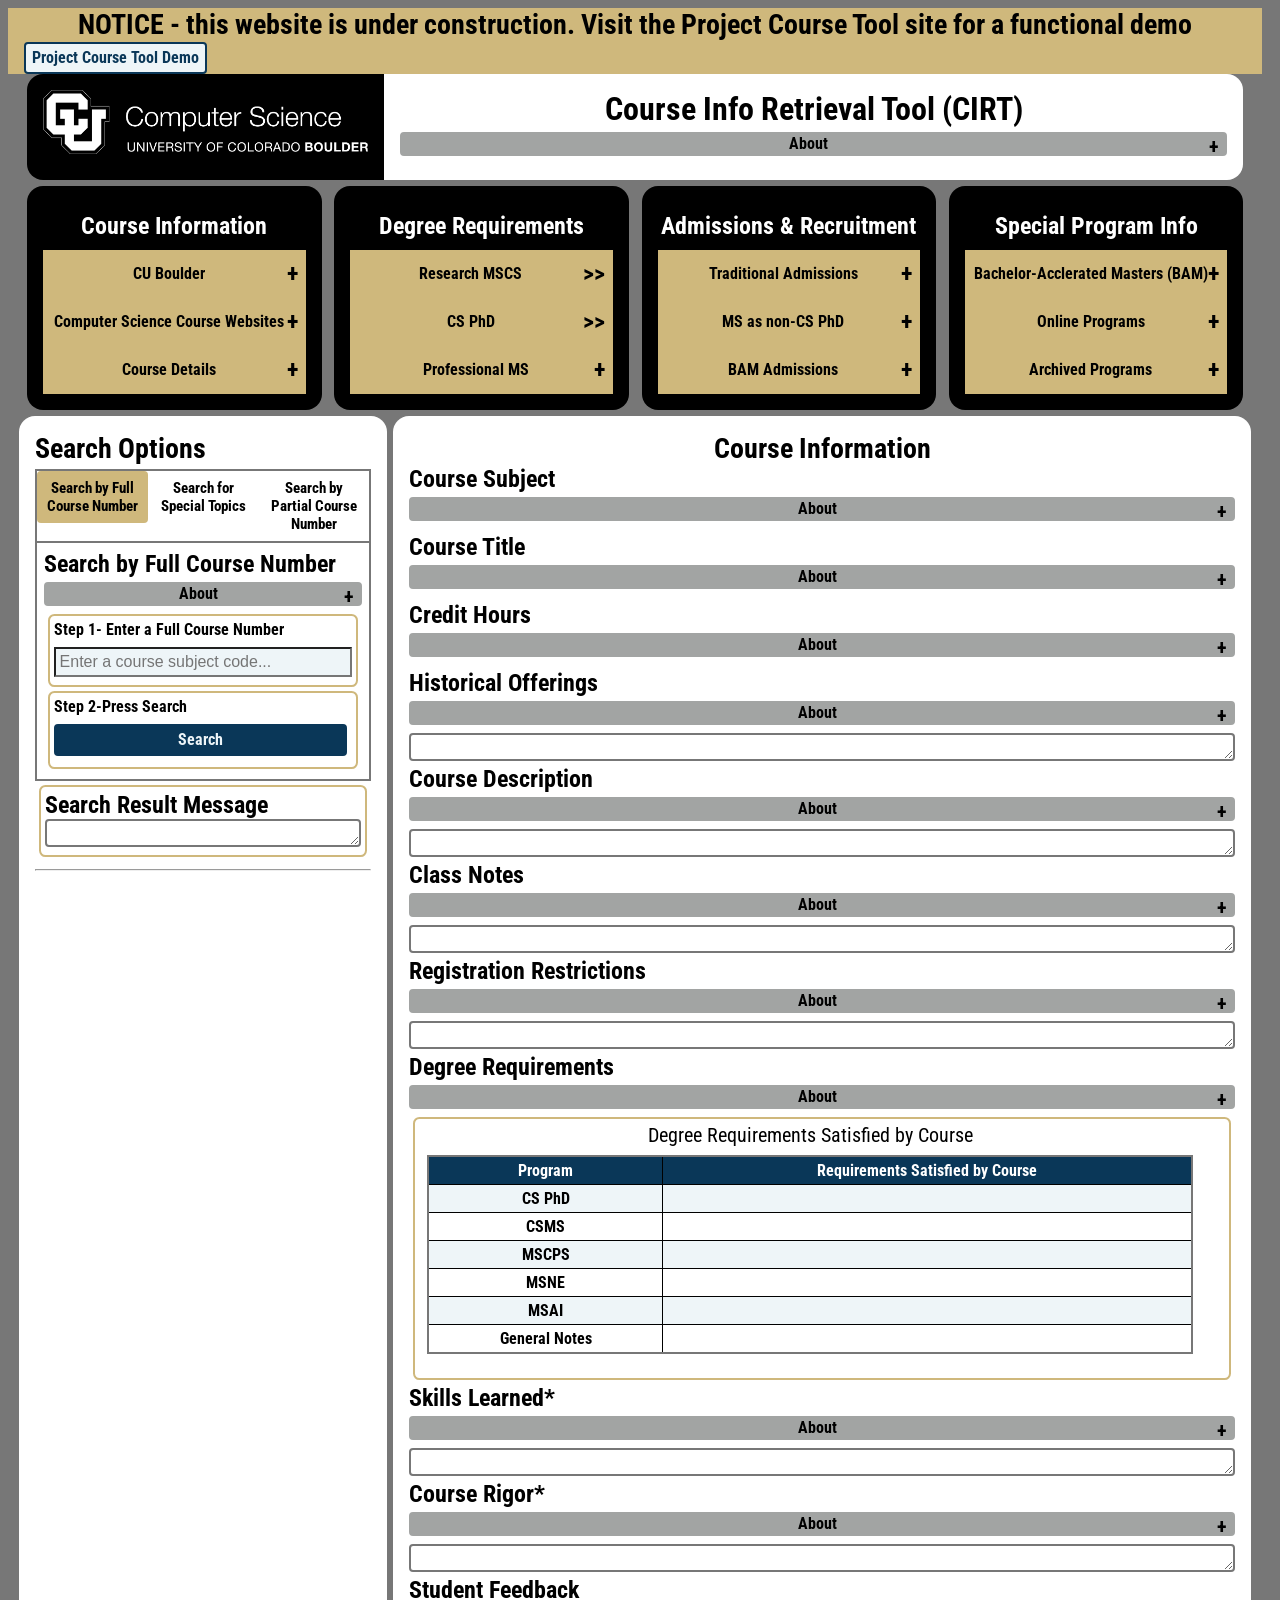
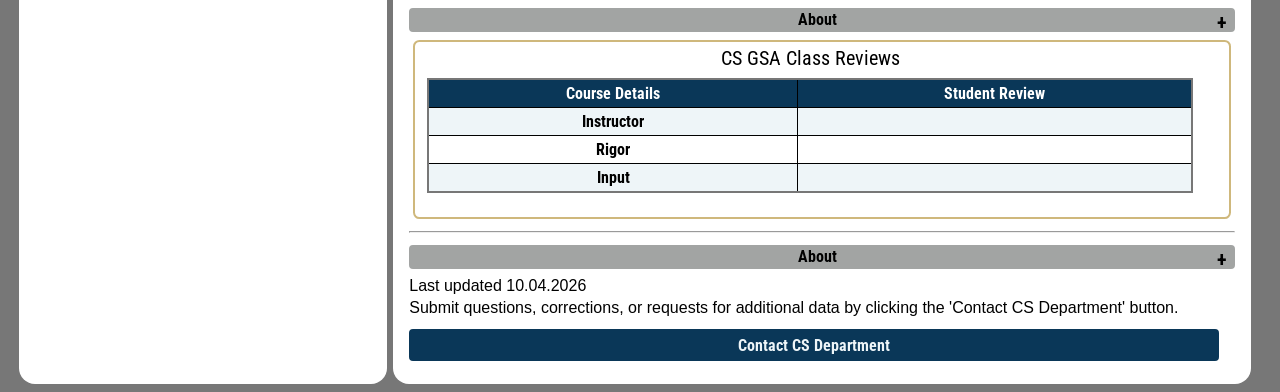
<file: indexarchie10.04.2026.html>
<!DOCTYPE html>
<html lang="en">

<head>
  <meta name="viewport" content="width=device-width, initial-scale=1.0" charset="UTF-8" />
  <link rel="preconnect" href="https://fonts.googleapis.com"/>
  <link rel="preconnect" href="https://fonts.gstatic.com" crossorigin>
  <link href="https://fonts.googleapis.com/css2?family=Roboto+Condensed:ital,wght@0,100..900;1,100..900&display=swap" rel="stylesheet">
  <link rel="stylesheet" href="script.css"/>
  <script src="script.js"></script>
  <script src="courseCatalog.js"></script>
  <script src="topicsCourseCatalog.js"></script>
  <title>Course Information Retrieval Tool (CIRT)</title>
</head>
<article style="background-color:#CFB87C;">
  <h2>NOTICE - this website is under construction. Visit the Project Course Tool site for a functional demo</h2>
  <button onclick="javascript:goLink('https://danieladams-3.github.io/Project-CourseTool/')">Project Course Tool Demo</button>
</article>
<div class = "grid-container-header">
  <div class="grid-item-image">
    <img src="sidebarHeader.png" alt="Computer Science - University of Colorado Boulder">
  </div>
  <div class="grid-item-header">
    <header>
      <div class="row" style="display:inline-flex">
        <h1>Course Info Retrieval Tool (CIRT)</h1>
      </div>
      <div class="row">
        <button class="buttonHelp" id="titleHelpButton" onclick="javascript:ShowHideMessageRow(document.getElementById('titleMessageOnClick'));javascript:changeHelpButton(this)">About</button>
      </div>
      <div class="helpMessageRow" id="titleMessageOnClick"><h4>About CIRT</h4><p>An internal advisor-facing tool to retrieve course information for graduate courses. Data is pre-collected, so information is not 'live'. To use the tool, select your preferred search method below from tabs below.</p></div>
    </header>
  </div>
</div>
<div class="grid-separator"></div>
<div class="grid-container-resources">
  <div class="grid-item-resources">
    <div class="sidebarSubHeaderRow">Course Information</div>
    <button class="accordion">CU Boulder</button>
    <div class="panel">
      <button class="sidebarRow" onclick="javascript:goLink('https://catalog.colorado.edu/courses-a-z/')">Graduate Catalog AY26-27</button>
      <button class="sidebarRow" onclick="javascript:goLink('https://classes.colorado.edu/')">Class Search (classes.colorado.edu)</button>
    </div>
    <button class="accordion">Computer Science Course Websites</button>
    <div class="panel">
      <button class="sidebarRow" onclick="javascript:goLink('https://www.colorado.edu/cs/academics/graduate-programs/breadth-courses')">Breadth List</button>
      <button class="sidebarRow" onclick="javascript:goLink('https://www.colorado.edu/cs/graduate-students/computer-science-professional-internship-class-csci-6930')">Professional Internship</button>
      <button class="sidebarRow" onclick="javascript:goLink('https://www.colorado.edu/cs/guidelines-independent-study')">Master's Independent Study</button>
      <button class="sidebarRow" onclick="javascript:goLink('https://www.colorado.edu/cs/professional-masters-computer-science-mscps-projects-requirement')">Professional MSCS Projects</button>
    </div>
    <button class="accordion">Course Details</button>
    <div class="panel">
      <button class="sidebarRow" onclick="javascript:goLink('https://docs.google.com/spreadsheets/d/10GefVmlLPtR8avL3Kjln62ebisCZMJJWeFko8VarKwE/edit?gid=0#gid=0')">Tentative Classes List (FA26)</button>
      <button class="sidebarRow" onclick="javascript:goLink('https://docs.google.com/spreadsheets/d/1cyO2n1xfp6QEOjoUIr4CfAsfHH-fGB7LIWFB1ZFxfOY/edit?gid=0#gid=0')">3. Skills Learned by Course (2019)</button>
      <button class="sidebarRow" onclick="javascript:goLink('https://bouldercsgrads.org/classes')">Class Reviews, CS-GSA</button>
    </div>
  </div>
  <div class="grid-item-resources">
    <div class="sidebarSubHeaderRow">Degree Requirements</div>
    <button class="accordionNoPanel" onclick="javascript:goLink('https://www.colorado.edu/cs/academics/graduate-programs/master-science-computer-science/master-science-computer-science-degree')">Research MSCS</button>
    <button class="accordionNoPanel" onclick="javascript:goLink('https://www.colorado.edu/cs/academics/graduate-programs/doctor-philosophy/degree-requirements')">CS PhD</button>
    <button class="accordion">Professional MS</button>
    <div class="panel">
      <button class="sidebarRow" onclick="javascript:goLink('https://www.colorado.edu/cs/academics/graduate-programs/professional-masters-artificial-intelligence/ms-ai-degree-requirements')">MS Artificial Intelligence (course-based)</button>
      <button class="sidebarRow" onclick="javascript:goLink('https://www.colorado.edu/cs/academics/graduate-programs/professional-masters-computer-science/degree-requirements')">MS Computer Science (course-based)</button>
      <button class="sidebarRow" onclick="javascript:goLink('https://www.colorado.edu/cs/dual-professional-ms-engineering-management')">Dual-Degree MSCPS + ME-EMEN - Computer Science Requirements</button>
      <button class="sidebarRow" onclick="javascript:goLink('https://www.colorado.edu/emp/graduate-programs/dual-graduate-degrees/computer-science-me-em-dual-degrees#accordion-efcb9804c1ad9ffc16d8883bba71ce629-1')">Dual-Degree MSCPS + ME-EMEN - Engineering Management Requirements</button>
      <button class="sidebarRow" onclick="javascript:goLink('https://www.colorado.edu/cs/academics/graduate-programs/professional-masters-network-engineering/professional-masters-network')">MS Network Engineering (course-based)</button>
    </div>
  </div>
  <div class="grid-item-resources">
    <div class="sidebarSubHeaderRow">Admissions & Recruitment</div>
    <button class="accordion">Traditional Admissions</button>
    <div class="panel">
      <button class="sidebarRow" onclick="javascript:goLink('https://www.colorado.edu/cs/admissions/graduate-admissions/discover-graduate-programs')">2027 Recruitment</button>
      <button class="sidebarRow" onclick="javascript:goLink('https://www.colorado.edu/cs/admissions/graduate-admissions')">CS Graduate Amissions Homepage</button>
      <button class="sidebarRow" onclick="javascript:goLink('https://www.colorado.edu/cs/admissions/graduate-admissions/admissions-requirements')">CS Graduate Admissions Requirements</button>
      <button class="sidebarRow" onclick="javascript:goLink('https://www.colorado.edu/cs/admissions/graduate-admissions/how-apply/how-apply-masters-program')">How to Apply for MS</button>
    </div>
    <button class="accordion">MS as non-CS PhD</button>
    <div class="panel">
      <button class="sidebarRow" onclick="javascript:goLink('https://www.colorado.edu/cs/students/graduate-students/forms-policies/earning-cs-ms-non-cs-phd-student')">Earning MSCS as non-CS PhD</button>  
      <button class="sidebarRow" onclick="javascript:goLink('https://www.colorado.edu/cs/students/graduate-students/forms-policies/earning-ms-ai-as-non-cs-phd-student')">Earning MSAI as non-CS PhD</button>
    </div>
    <button class="accordion">BAM Admissions</button>
    <div class="panel">
      <button class="sidebarRow" onclick="javascript:goLink('https://www.colorado.edu/cs/academics/undergraduate-programs/accelerated-masters-programs')">CS Undergraduate BAM Information</button>
    </div>
  </div>
  <div class="grid-item-resources">
    <div class="sidebarSubHeaderRow">Special Program Info</div>
    <button class="accordion">Bachelor-Acclerated Masters (BAM)</button>
    <div class="panel">
      <button class="sidebarRow" onclick="javascript:goLink('https://www.colorado.edu/cs/academics/undergraduate-programs/accelerated-masters-programs/computer-science-accelerated-masters-0#degree-requirements')">MS Computer Science BAM</button>
      <button class="sidebarRow" onclick="javascript:goLink('https://www.colorado.edu/cs/academics/undergraduate-programs/accelerated-masters-programs/network-engineering-accelerated-0')">MS Network Engineering BAM</button>
    </div>
    <button class="accordion">Online Programs</button>
    <div class="panel">
      <button class="sidebarRow" onclick="javascript:goLink('https://www.colorado.edu/cs/academics/online-programs/mscs-coursera/curriculum')">MSCS Coursera (CSE3)</button>
      <button class="sidebarRow" onclick="javascript:goLink('https://www.colorado.edu/cs/academics/online-programs/ms-artificial-intelligence-coursera/ms-ai-online-curriculum-and-degree')">MSAI Coursera (AIN3)</button>
      <button class="sidebarRow" onclick="javascript:goLink('https://www.colorado.edu/program/data-science/coursera/curriculum')">MSDS Coursera (DTS3)</button>
      <button class="sidebarRow" onclick="javascript:goLink('https://online.colorado.edu/applied-computer-science-bs/academics')">Post-Bacc (BS Applied CS)</button>
    </div>
     <button class="accordion">Archived Programs</button>
    <div class="panel">
      <button class="sidebarRow" onclick="javascript:goLink('https://www.colorado.edu/cs/academics/graduate-programs/certificates')">Residential Graduate Certificates</button>
      <button class="sidebarRow" onclick="javascript:goLink('https://www.colorado.edu/cs/academics/graduate-programs/master-science-technology-cybersecurity-policy/master-science-technology')">MS Technology, Cybersecurity, Policy (TCEN)</button>
    </div>
  </div>
</div>
<div class="grid-separator"></div>
<div class="grid-container">
  <div class="grid-item">
    <article>
      <div class="row">
        <h2>Search Options</h2>
      </div>
      <div class="tab">
        <button class="tablinks" id = "defaultOpen" onclick="javascript:openSearchTab(this, 'searchTraditionalTab')">Search by Full Course Number</button>
        <button class="tablinks" onclick="javascript:openSearchTab(this, 'searchByTopics')">Search for Special Topics</button>
        <button class="tablinks" onclick="javascript:openSearchTab(this, 'searchWithHelpTab')">Search by Partial Course Number</button>
      </div>      
      <div class="tabContent" id="searchTraditionalTab">
        <div class="row">
          <h3>Search by Full Course Number</h3>  
        </div>
        <div class="row">
          <button class="buttonHelp" id="searchStandardHelpButton" onclick="javascript:ShowHideMessageRow(document.getElementById('searchMessageOnClick')); javascript:changeHelpButton(this)">About</button>
        </div>
        <div class = "helpMessageRow" id="searchMessageOnClick"><h4>About Course Search</h4><p>Requires a full course number (subject code). For example, to get course information about 'CSCI 5214 Big Data Architecture', type CSCI5214, CSCI-5214, or CSCI 5214. If you do not know the full number, use autocomplete tab. For Special Topics courses, use the Special Topics Search tab.</p></div>
        <div class="stepRow">
          <div class="row">
            <h4>Step 1- Enter a Full Course Number</h4>
            <input id="wordInput" type="text" placeholder="Enter a course subject code..." />
          </div>
        </div>
        <div class="stepRow">
          <div class="row">
            <h4>Step 2-Press Search</h4>
            <button class="searchButton" onclick="searchBySubject(document.getElementById('wordInput').value.trim());">Search</button>
          </div>
        </div>
      </div>
      <div class="tabContent" id="searchWithHelpTab">
        <div class="row">
          <h3>Search by Partial Course Number (AutoComplete)</h3>
        </div>
        <div class="row">
          <button class="buttonHelp" id="autoHelpButton"onclick="javascript:ShowHideMessageRow(document.getElementById('autocompleteMessageOnClick'));javascript:changeHelpButton(this)">About</button>
        </div>
        <div class = "helpMessageRow" id="autocompleteMessageOnClick">
          <h4>About AutoComplete</h4>
          <p>Must start with beginning of subject code. 
            All available results will match those characters. 
            For example, entering 'CSCI 5' will retrieve all 5000-level CSCI courses.
            If any suggestions are provided, choose one from the dropdown menu. Then press <b>Search</b> to search for the selected course's information.
          </p>
        </div>
        <div class="stepRow">
          <div class="row">
            <h4>Step 1-Enter the Beginning of a Course Number</h4>
          </div>
            <div class="row">
              <input id="prefixInput" type="text" placeholder="Enter the first letter(s) of a course subject code..." />
            </div>
            <div class="row">
              <button class="searchButton" onclick="populateAutocompleteSuggestions()">Get Matching Courses</button>
            </div>
          </div>
          <div class="stepRow">
            <div class="row">
              <h4>Step 2-Choose a Suggestion</h4>
            </div>
            <div class="selectRow">
              <select id='suggestionSelected'></select>
            </div>
          </div>
          <div class="stepRow">
            <div class="row">
              <h4>Step 3-Press Search</h4>
            </div>
            <div class="row">
              <button class="searchButton" onclick="javascript:autoCompleteSearch()">Search</button>
            </div>
          </div>
        </div>
        <div class="tabContent" id="searchByTopics">
          <div class = "row">
            <h3>Search by Special Topic</h3>
          </div>
          <div class="row">
            <button class="buttonHelp" id="searchTopicsHelpButton" onclick="javascript:ShowHideMessageRow(document.getElementById('specialTopicsMessageOnClick'));
            javascript:changeHelpButton(this)">About</button>
          </div>
          <div class = "helpMessageRow" id="specialTopicsMessageOnClick"><h4>About Special Topics Search</h4><p>Special Topics Search allows search for specific sections of the available Special Topics courses, filtered by semester.</p></div>
          <div class="stepRow">
            <div class="row">
              <h4>Step 1-Select Topics Course</h4>
            </div>
            <div class="selectRow">
              <select id='topicsCourseSelected' onchange="populateTopicTerms()">
                <option value="blank" selected></option>
                <option value="CSCI-7000">CSCI 7000 Current Topics in Computer Science</option>
                <option value="CYBR-5830">CYBR 5830 Special Topics</option>
                <option value="ROBO-7000">ROBO 7000 Special Topics in Robotics</option>
                <option value="DTSC-5900">DTSC 5900 Special Topics</option>
                <option value="ATLS-5519">ATLS 5519 Advanced Topics</option>
                <option value="ATLS-5529">ATLS 5529 Advanced Critical Topics</option>
              </select>
            </div>
          </div>
          <div class="stepRow">
            <div class="row">
              <h4>Step 2-Select Term</h4>
            </div>
            <div class="selectRow">
              <select id='topicsTermDisplayed' onchange="populateTopics()">
                <option value="blank" selected></option>
              </select>
            </div>
          </div>
          <div class="stepRow">
            <div class="row">
              <h4>Step 3-Select Topic Section</h4>
            </div>
            <div class="selectRow">
              <select id='topicsDisplayed'>
                <option value="blank" selected></option>
              </select> 
            </div>
          </div>
          <div class="stepRow">
            <div class="row">
              <h4>Step 4-Press Search</h4>
              <button class="searchButton" onclick="javascript:TopicsSearch()">Search</button>
            </div>
          </div>
        </div>
        <div class="stepRow">
          <div class="row">
            <h3>Search Result Message &nbsp;</h3>
            <p id="searchResultMessage"></p>
          </div>
        </div>
      </article>
      <hr/>
    </div>
    <div class="grid-item">
      <article>
        <h2>Course Information</h2>
        <div class="row">
          <h3>Course Subject&nbsp;</h3>
        </div>
        <div class="row">
          <button class="buttonHelp" id="subjectHelpButton" onclick="javascript:ShowHideMessageRow(document.getElementById('subjectMessageOnClick')); javascript:changeHelpButton(this)">About</button>
        </div>
        <div class = "helpMessageRow" id="subjectMessageOnClick"><h4>About Subject</h4><p>Per Graduate Catalog AY26-27. If a course does not appear, it is not in the dataset, but can be requested by clicking the 'Contact CS Department' button at the bottom of the page</p>
        </div>
        <div class="row">
          <div id="resultSubject"></div>
        </div>
          
        <div class="row">
          <h3>Course Title&nbsp;</h3>
        </div>
        <div class="row">
          <button class="buttonHelp" id="nameHelpButton" onclick="javascript:ShowHideMessageRow(document.getElementById('nameMessageOnClick')); javascript:changeHelpButton(this)">About</button> 
        </div>
        <div class = "helpMessageRow" id="nameMessageOnClick"><h4>About Title</h4><p>Data from 2026-27 Graduate Catalog</p></div>
        <div class="row">
          <div id="resultTitle"></div>
        </div>

        <div class="row">
          <h3>Credit Hours&nbsp;</h3>
        </div>
        <div class="row">
          <button class="buttonHelp" id="hoursHelpButton" onclick="javascript:ShowHideMessageRow(document.getElementById('hoursMessageOnClick')); javascript:changeHelpButton(this)">About</button> 
        </div>
        <div class = "helpMessageRow" id="hoursMessageOnClick"><h4>About Credit Hours</h4><p>Data from 2026-27 Graduate Catalog. If credit hours are variable, output will be listed as a range (for ex: 1-4)</p></div>
        <div class="row">
          <div id="resultHours"></div>
        </div>
          
        <div class="row">
          <h3>Historical Offerings&nbsp;</h3>
        </div>
        <div class="row">
          <button class="buttonHelp" id="offeringsHelpButton" onclick="javascript:ShowHideMessageRow(document.getElementById('offeringsMessageOnClick')); javascript:changeHelpButton(this)">About</button> 
        </div>
        <div class = "helpMessageRow" id="offeringsMessageOnClick"><h4>About Historical Offerings (future offerings subject to change)</h4><p>Data manually updated from Class Search. Lists the semesters that the course was offered from Fall 2024-Fall 2026</p></div>
          <div class="row">
            <div id="resultOfferings"></div>
          </div>

          <div class="row">  
            <h3>Course Description&nbsp;</h3>
          </div>
          <div class="row">
            <button class="buttonHelp" id="descriptionHelpButton" onclick="javascript:ShowHideMessageRow(document.getElementById('descriptionMessageOnClick')); javascript:changeHelpButton(this)">About</button> 
          </div>
          <div class = "helpMessageRow" id="descriptionMessageOnClick"><h4>About Course Description</h4><p>Data from 2026-27 Graduate Catalog. Results may also include cross-listed course numbers</p></div>
          <div class="row">
            <div id="resultDescription"></div>
          </div>  
          
          <div class="row">
            <h3>Class Notes&nbsp;</h3>
          </div>
          <div class="row">
            <button class="buttonHelp" id="notesHelpButton" onclick="javascript:ShowHideMessageRow(document.getElementById('notesMessageOnClick')); javascript:changeHelpButton(this)">About</button> 
          </div>
          <div class = "helpMessageRow" id="notesMessageOnClick"><h4>About Class Notes</h4><p>Data pulled from Class Search. Notes are from most recent offering from Fall 2024-Fall 2026. If mutliple sections were offered, notes are split by section</p></div>
          <div class="row">
            <div id="resultNotes"></div>
          </div>
          
          <div class="row">
            <h3>Registration Restrictions&nbsp;</h3>
          </div>
          <div class="row">
            <button class="buttonHelp" id="regHelpButton" onclick="javascript:ShowHideMessageRow(document.getElementById('regRestrictionsMessageOnClick')); javascript:changeHelpButton(this)">About</button> 
          </div>
          <div class = "helpMessageRow" id="regRestrictionsMessageOnClick"><h4>About Registration Restrictions</h4><p>Data from 2026-27 Graduate Catalog. Restrictions are not listed for individual sections</p></div>
          <div class="row">  
            <div id="resultRestrictions"></div>
          </div>
          
          <div class="row">
            <h3>Degree Requirements&nbsp;</h3>
          </div>
          <div class="row">
            <button class="buttonHelp" id="reqsHelpButton" onclick="javascript:ShowHideMessageRow(document.getElementById('DegreeReqsCSMessageOnClick')); javascript:changeHelpButton(this)">About</button> 
          </div>
          <div class = "helpMessageRow" id="DegreeReqsCSMessageOnClick"><h4>About Degree Requirements (CS)</h4><p>If you see any errors, please click the 'Contact CS Department'!</p></div>
          <div class="tableRow">
            <div class="row">  
              <table>
                <caption>Degree Requirements Satisfied by Course</caption>
                <tr>
                  <th style="background-color:#0A3758;color:#ffffff;">Program</th>
                  <th style="background-color:#0A3758;color:#ffffff;">Requirements Satisfied by Course</th>
                </tr>
                <tr>
                  <th>CS PhD</th>
                  <td id="reqsCSENPHD"></td>
                </tr>
                <tr>
                  <th>CSMS</th>
                  <td id="reqsCSENMS"></td>
                </tr>
                <tr>
                  <th>MSCPS</th>
                  <td id="reqsCSENMSCPS"></td>
                </tr>
                <tr>
                  <th>MSNE</th>
                  <td id="reqsNTENMSNE"></td>
                </tr>
                <tr>
                  <th>MSAI</th>
                  <td id="reqsAINTMSAI"></td>
                </tr>
                <tr>
                  <th>General Notes</th>
                  <td id="reqsNotes"></td>
                </tr>
              </table>
            </div>
          </div>
          
          <div class="row">
            <h3>Skills Learned*&nbsp;</h3>
          </div>
          <div class="row">
            <button class="buttonHelp" id="skillsHelpButton" onclick="javascript:ShowHideMessageRow(document.getElementById('skillsLearnedMessageOnClick')); javascript:changeHelpButton(this)">About</button> 
          </div>
          <div class = "helpMessageRow" id="skillsLearnedMessageOnClick"><h4>About Skills Learned (CS)</h4><p>Data available for courses listed in the 3.Skills Learnt document, which was last updated around 2019-2020</p></div>
          <div class="row">
            <div id="resultSkills"></div>
          </div>
          
          <div class="row">
            <h3>Course Rigor*&nbsp;</h3>
          </div>
          <div class="row">
            <button class="buttonHelp" id="rigorHelpButton" onclick="javascript:ShowHideMessageRow(document.getElementById('rigorMessageOnClick')); javascript:changeHelpButton(this)">About</button> 
          </div>
          <div class = "helpMessageRow" id="rigorMessageOnClick"><h4>About Rigor</h4><p>Data available for courses listed in the 3.Skills Learnt document, which was last updated around 2019-2020. Weightage of the class according to students in general. May not apply to all students as each student is different with their comfort level. Rigor should be considered with other factors.</p></div>
          <div class="row">
            <div id="resultRigor"></div>
          </div>

          <div class="row">
            <h3>Student Feedback&nbsp;</h3>
          </div>
          <div class="row">
            <button class="buttonHelp" id="reviewsHelpButton" onclick="javascript:ShowHideMessageRow(document.getElementById('reviewsMessageOnClick')); javascript:changeHelpButton(this)">About</button> 
          </div>
          <div class = "helpMessageRow" id="reviewsMessageOnClick"><h4>About Reviews</h4><p>Data manually downloaded from CS-GSA website. Last data update was 09.11.2026</p></div>
          <div class="tableRow">
            <div class="row">  
              <table>
                <caption>CS GSA Class Reviews</caption>
                <tr>
                  <th style="background-color:#0A3758;color:#ffffff;">Course Details</th>
                  <th style="background-color:#0A3758;color:#ffffff;">Student Review</th>
                </tr>
                <tr>
                  <th>Instructor</th>
                  <td id="reviewInstructor"></td>
                </tr>
                <tr>
                  <th>Rigor</th>
                  <td id="reviewCourseload"></td>
                </tr>
                <tr>
                  <th>Input</th>
                  <td id="reviewInput"></td>
                </tr>
              </table>
            </div>
          </div>
        </article>
        <hr/>
        <footer>
          <div class="row">
            <button class="buttonHelp" id="webpageHelpButton" onclick="javascript:ShowHideMessageRow(document.getElementById('webpageMessageOnClick')); javascript:changeHelpButton(this)">About</button>
          </div>
          <div class = "helpMessageRow" id="webpageMessageOnClick"><h4>Note</h4><p>Developed by Daniel Adams, Sr. GPS, Department of Computer Science</p></div>
          <div class="row">
            <p>Last updated 10.04.2026</p>
          </div>
          <div class="row">
            <p>Submit questions, corrections, or requests for additional data by clicking the 'Contact CS Department' button.</p>
          </div>
          <div class="row">
            <button class="searchButton" onclick="javascript:goLink('mailto:Daniel.Adams-3@colorado.edu')">Contact CS Department</button>
          </div>
        </footer>
      </div>
    </div>
  </div>
</body>
</div>
</html>
</file>
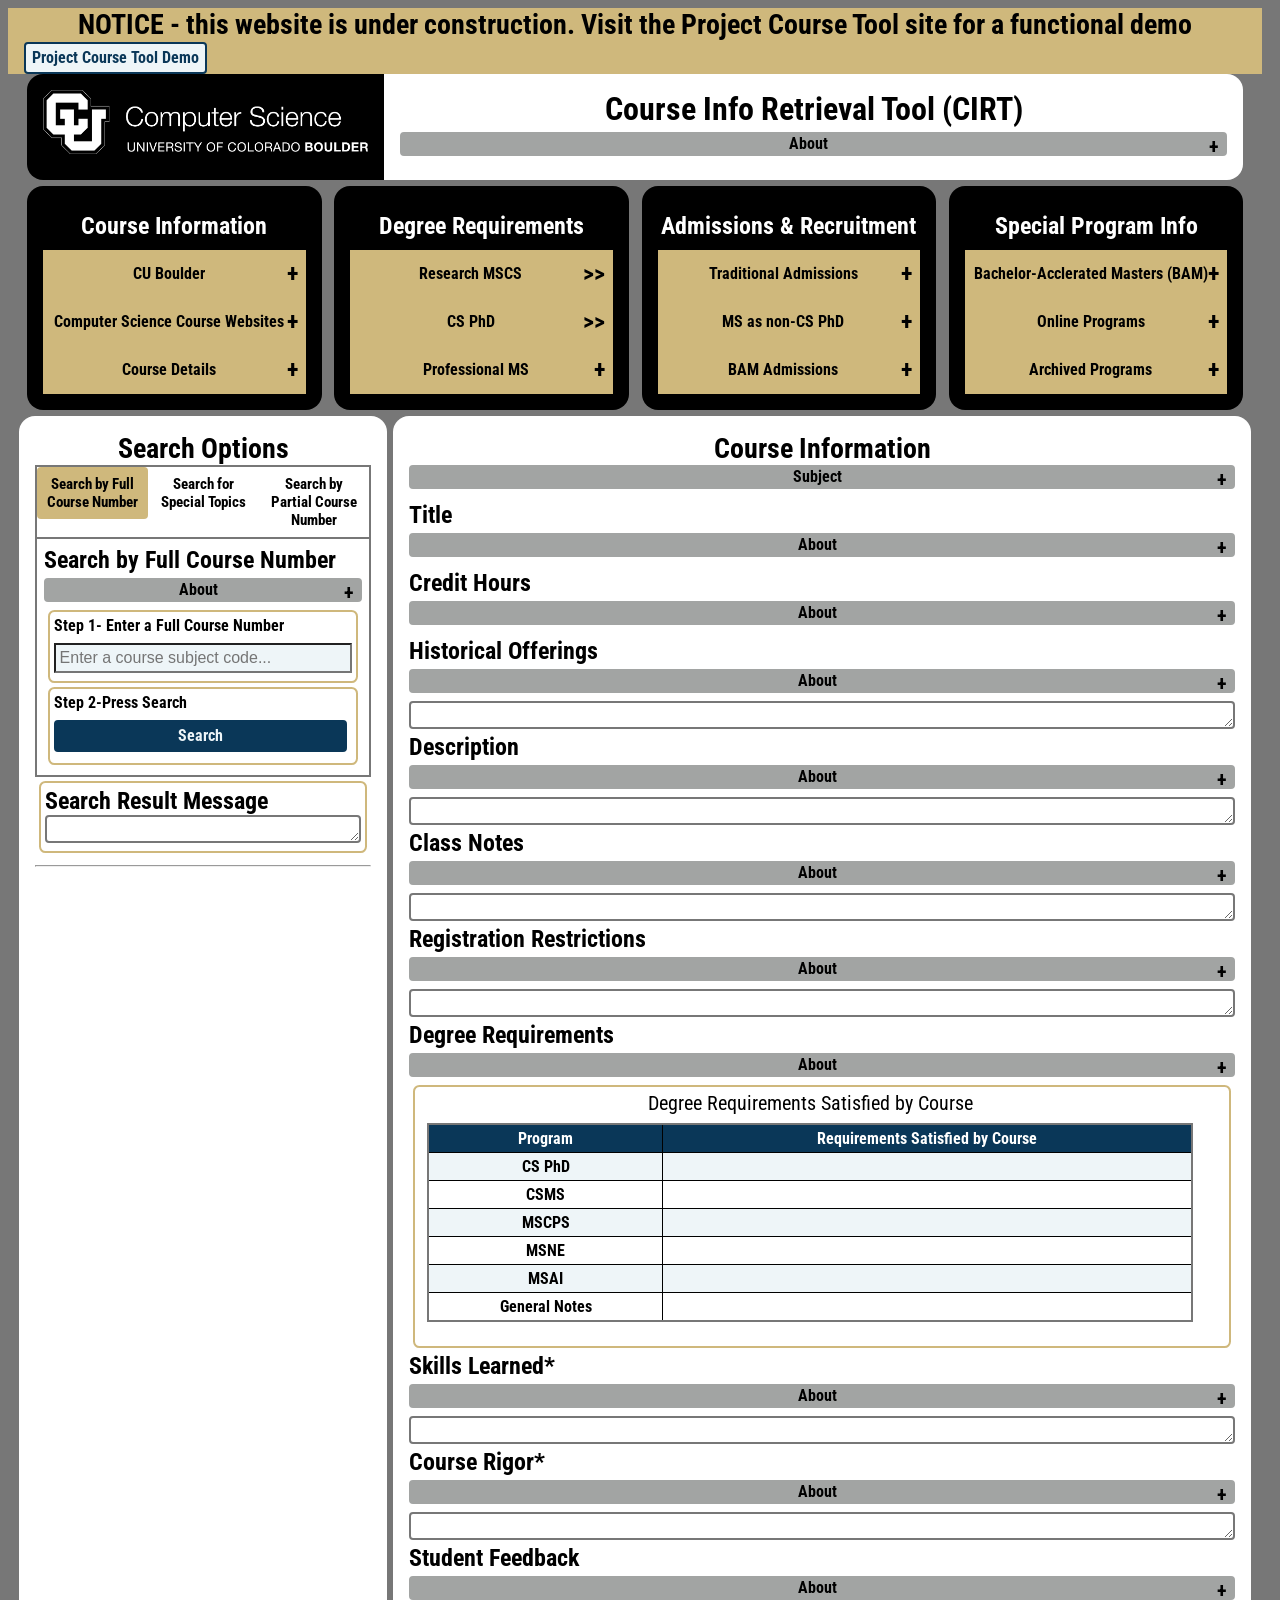
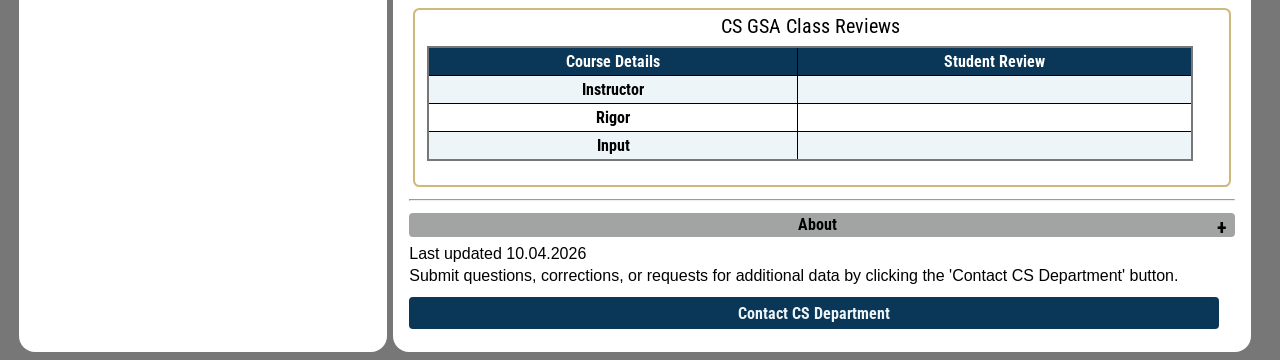
<file: indexarchived1062026.html>
<!DOCTYPE html>
<html lang="en">

<head>
  <meta name="viewport" content="width=device-width, initial-scale=1.0" charset="UTF-8" />
  <link rel="preconnect" href="https://fonts.googleapis.com"/>
  <link rel="preconnect" href="https://fonts.gstatic.com" crossorigin>
  <link href="https://fonts.googleapis.com/css2?family=Roboto+Condensed:ital,wght@0,100..900;1,100..900&display=swap" rel="stylesheet">
  <link rel="stylesheet" href="script.css"/>
  <script src="script.js"></script>
  <script src="courseCatalog.js"></script>
  <script src="topicsCourseCatalog.js"></script>
  <title>Course Information Retrieval Tool (CIRT)</title>
</head>
<article style="background-color:#CFB87C;">
  <h2>NOTICE - this website is under construction. Visit the Project Course Tool site for a functional demo</h2>
  <button onclick="javascript:goLink('https://danieladams-3.github.io/Project-CourseTool/')">Project Course Tool Demo</button>
</article>
<div class = "grid-container-header">
  <div class="grid-item-image">
    <img src="sidebarHeader.png" alt="Computer Science - University of Colorado Boulder">
  </div>
  <div class="grid-item-header">
    <header>
      <div class="row" style="display:inline-flex">
        <h1>Course Info Retrieval Tool (CIRT)</h1>
      </div>
      <div class="row">
        <button class="buttonHelp" id="titleHelpButton" onclick="javascript:ShowHideMessageRow(document.getElementById('titleMessageOnClick'));javascript:changeHelpButton(this)">About</button>
      </div>
      <div class="helpMessageRow" id="titleMessageOnClick"><h4>About CIRT</h4><p>An internal advisor-facing tool to retrieve course information for graduate courses. Data is pre-collected, so information is not 'live'. To use the tool, select your preferred search method below from tabs below.</p></div>
    </header>
  </div>
</div>
<div class="grid-separator"></div>
<div class="grid-container-resources">
  <div class="grid-item-resources">
    <div class="sidebarSubHeaderRow">Course Information</div>
    <button class="accordion">CU Boulder</button>
    <div class="panel">
      <button class="sidebarRow" onclick="javascript:goLink('https://catalog.colorado.edu/courses-a-z/')">Graduate Catalog AY26-27</button>
      <button class="sidebarRow" onclick="javascript:goLink('https://classes.colorado.edu/')">Class Search (classes.colorado.edu)</button>
    </div>
    <button class="accordion">Computer Science Course Websites</button>
    <div class="panel">
      <button class="sidebarRow" onclick="javascript:goLink('https://www.colorado.edu/cs/academics/graduate-programs/breadth-courses')">Breadth List</button>
      <button class="sidebarRow" onclick="javascript:goLink('https://www.colorado.edu/cs/graduate-students/computer-science-professional-internship-class-csci-6930')">Professional Internship</button>
      <button class="sidebarRow" onclick="javascript:goLink('https://www.colorado.edu/cs/guidelines-independent-study')">Master's Independent Study</button>
      <button class="sidebarRow" onclick="javascript:goLink('https://www.colorado.edu/cs/professional-masters-computer-science-mscps-projects-requirement')">Professional MSCS Projects</button>
    </div>
    <button class="accordion">Course Details</button>
    <div class="panel">
      <button class="sidebarRow" onclick="javascript:goLink('https://docs.google.com/spreadsheets/d/10GefVmlLPtR8avL3Kjln62ebisCZMJJWeFko8VarKwE/edit?gid=0#gid=0')">Tentative Classes List (FA26)</button>
      <button class="sidebarRow" onclick="javascript:goLink('https://docs.google.com/spreadsheets/d/1cyO2n1xfp6QEOjoUIr4CfAsfHH-fGB7LIWFB1ZFxfOY/edit?gid=0#gid=0')">3. Skills Learned by Course (2019)</button>
      <button class="sidebarRow" onclick="javascript:goLink('https://bouldercsgrads.org/classes')">Class Reviews, CS-GSA</button>
    </div>
  </div>
  <div class="grid-item-resources">
    <div class="sidebarSubHeaderRow">Degree Requirements</div>
    <button class="accordionNoPanel" onclick="javascript:goLink('https://www.colorado.edu/cs/academics/graduate-programs/master-science-computer-science/master-science-computer-science-degree')">Research MSCS</button>
    <button class="accordionNoPanel" onclick="javascript:goLink('https://www.colorado.edu/cs/academics/graduate-programs/doctor-philosophy/degree-requirements')">CS PhD</button>
    <button class="accordion">Professional MS</button>
    <div class="panel">
      <button class="sidebarRow" onclick="javascript:goLink('https://www.colorado.edu/cs/academics/graduate-programs/professional-masters-artificial-intelligence/ms-ai-degree-requirements')">MS Artificial Intelligence (course-based)</button>
      <button class="sidebarRow" onclick="javascript:goLink('https://www.colorado.edu/cs/academics/graduate-programs/professional-masters-computer-science/degree-requirements')">MS Computer Science (course-based)</button>
      <button class="sidebarRow" onclick="javascript:goLink('https://www.colorado.edu/cs/dual-professional-ms-engineering-management')">Dual-Degree MSCPS + ME-EMEN - Computer Science Requirements</button>
      <button class="sidebarRow" onclick="javascript:goLink('https://www.colorado.edu/emp/graduate-programs/dual-graduate-degrees/computer-science-me-em-dual-degrees#accordion-efcb9804c1ad9ffc16d8883bba71ce629-1')">Dual-Degree MSCPS + ME-EMEN - Engineering Management Requirements</button>
      <button class="sidebarRow" onclick="javascript:goLink('https://www.colorado.edu/cs/academics/graduate-programs/professional-masters-network-engineering/professional-masters-network')">MS Network Engineering (course-based)</button>
    </div>
  </div>
  <div class="grid-item-resources">
    <div class="sidebarSubHeaderRow">Admissions & Recruitment</div>
    <button class="accordion">Traditional Admissions</button>
    <div class="panel">
      <button class="sidebarRow" onclick="javascript:goLink('https://www.colorado.edu/cs/admissions/graduate-admissions/discover-graduate-programs')">2027 Recruitment</button>
      <button class="sidebarRow" onclick="javascript:goLink('https://www.colorado.edu/cs/admissions/graduate-admissions')">CS Graduate Amissions Homepage</button>
      <button class="sidebarRow" onclick="javascript:goLink('https://www.colorado.edu/cs/admissions/graduate-admissions/admissions-requirements')">CS Graduate Admissions Requirements</button>
      <button class="sidebarRow" onclick="javascript:goLink('https://www.colorado.edu/cs/admissions/graduate-admissions/how-apply/how-apply-masters-program')">How to Apply for MS</button>
    </div>
    <button class="accordion">MS as non-CS PhD</button>
    <div class="panel">
      <button class="sidebarRow" onclick="javascript:goLink('https://www.colorado.edu/cs/students/graduate-students/forms-policies/earning-cs-ms-non-cs-phd-student')">Earning MSCS as non-CS PhD</button>  
      <button class="sidebarRow" onclick="javascript:goLink('https://www.colorado.edu/cs/students/graduate-students/forms-policies/earning-ms-ai-as-non-cs-phd-student')">Earning MSAI as non-CS PhD</button>
    </div>
    <button class="accordion">BAM Admissions</button>
    <div class="panel">
      <button class="sidebarRow" onclick="javascript:goLink('https://www.colorado.edu/cs/academics/undergraduate-programs/accelerated-masters-programs')">CS Undergraduate BAM Information</button>
    </div>
  </div>
  <div class="grid-item-resources">
    <div class="sidebarSubHeaderRow">Special Program Info</div>
    <button class="accordion">Bachelor-Acclerated Masters (BAM)</button>
    <div class="panel">
      <button class="sidebarRow" onclick="javascript:goLink('https://www.colorado.edu/cs/academics/undergraduate-programs/accelerated-masters-programs/computer-science-accelerated-masters-0#degree-requirements')">MS Computer Science BAM</button>
      <button class="sidebarRow" onclick="javascript:goLink('https://www.colorado.edu/cs/academics/undergraduate-programs/accelerated-masters-programs/network-engineering-accelerated-0')">MS Network Engineering BAM</button>
    </div>
    <button class="accordion">Online Programs</button>
    <div class="panel">
      <button class="sidebarRow" onclick="javascript:goLink('https://www.colorado.edu/cs/academics/online-programs/mscs-coursera/curriculum')">MSCS Coursera (CSE3)</button>
      <button class="sidebarRow" onclick="javascript:goLink('https://www.colorado.edu/cs/academics/online-programs/ms-artificial-intelligence-coursera/ms-ai-online-curriculum-and-degree')">MSAI Coursera (AIN3)</button>
      <button class="sidebarRow" onclick="javascript:goLink('https://www.colorado.edu/program/data-science/coursera/curriculum')">MSDS Coursera (DTS3)</button>
      <button class="sidebarRow" onclick="javascript:goLink('https://online.colorado.edu/applied-computer-science-bs/academics')">Post-Bacc (BS Applied CS)</button>
    </div>
     <button class="accordion">Archived Programs</button>
    <div class="panel">
      <button class="sidebarRow" onclick="javascript:goLink('https://www.colorado.edu/cs/academics/graduate-programs/certificates')">Residential Graduate Certificates</button>
      <button class="sidebarRow" onclick="javascript:goLink('https://www.colorado.edu/cs/academics/graduate-programs/master-science-technology-cybersecurity-policy/master-science-technology')">MS Technology, Cybersecurity, Policy (TCEN)</button>
    </div>
  </div>
</div>
<div class="grid-separator"></div>
<div class="grid-container">
  <div class="grid-item">
    <article>
      <h2>Search Options</h2>
      <div class="tab">
        <button class="tablinks" id = "defaultOpen" onclick="javascript:openSearchTab(this, 'searchTraditionalTab')">Search by Full Course Number</button>
        <button class="tablinks" onclick="javascript:openSearchTab(this, 'searchByTopics')">Search for Special Topics</button>
        <button class="tablinks" onclick="javascript:openSearchTab(this, 'searchWithHelpTab')">Search by Partial Course Number</button>
      </div>      
      <div class="tabContent" id="searchTraditionalTab">
        <div class="row">
          <h3>Search by Full Course Number</h3>  
        </div>
        <div class="row">
          <button class="buttonHelp" id="searchStandardHelpButton" onclick="javascript:ShowHideMessageRow(document.getElementById('searchMessageOnClick')); javascript:changeHelpButton(this)">About</button>
        </div>
        <div class = "helpMessageRow" id="searchMessageOnClick"><h4>About Course Search</h4><p>Requires a full course number (subject code). For example, to get course information about 'CSCI 5214 Big Data Architecture', type CSCI5214, CSCI-5214, or CSCI 5214. If you do not know the full number, use autocomplete tab. For Special Topics courses, use the Special Topics Search tab.</p></div>
        <div class="stepRow">
          <div class="row">
            <h4>Step 1- Enter a Full Course Number</h4>
            <input id="wordInput" type="text" placeholder="Enter a course subject code..." />
          </div>
        </div>
        <div class="stepRow">
          <div class="row">
            <h4>Step 2-Press Search</h4>
            <button class="searchButton" onclick="searchBySubject(document.getElementById('wordInput').value.trim());">Search</button>
          </div>
        </div>
      </div>
      <div class="tabContent" id="searchWithHelpTab">
        <div class="row">
          <h3>Search by Partial Course Number (AutoComplete)</h3>
        </div>
        <div class="row">
          <button class="buttonHelp" id="autoHelpButton"onclick="javascript:ShowHideMessageRow(document.getElementById('autocompleteMessageOnClick'));javascript:changeHelpButton(this)">About</button>
        </div>
        <div class = "helpMessageRow" id="autocompleteMessageOnClick">
          <h4>About AutoComplete</h4>
          <p>Must start with beginning of subject code. 
            All available results will match those characters. 
            For example, entering 'CSCI 5' will retrieve all 5000-level CSCI courses.
            If any suggestions are provided, choose one from the dropdown menu. Then press <b>Search</b> to search for the selected course's information.
          </p>
        </div>
        <div class="stepRow">
          <div class="row">
            <h4>Step 1-Enter the Beginning of a Course Number</h4>
          </div>
            <div class="row">
              <input id="prefixInput" type="text" placeholder="Enter the first letter(s) of a course subject code..." />
            </div>
            <div class="row">
              <button class="searchButton" onclick="populateAutocompleteSuggestions()">Get Matching Courses</button>
            </div>
          </div>
          <div class="stepRow">
            <div class="row">
              <h4>Step 2-Choose a Suggestion</h4>
            </div>
            <div class="selectRow">
              <select id='suggestionSelected'></select>
            </div>
          </div>
          <div class="stepRow">
            <div class="row">
              <h4>Step 3-Press Search</h4>
            </div>
            <div class="row">
              <button class="searchButton" onclick="javascript:autoCompleteSearch()">Search</button>
            </div>
          </div>
        </div>
        <div class="tabContent" id="searchByTopics">
          <div class = "row">
            <h3>Search by Special Topic</h3>
          </div>
          <div class="row">
            <button class="buttonHelp" id="searchTopicsHelpButton" onclick="javascript:ShowHideMessageRow(document.getElementById('specialTopicsMessageOnClick'));
            javascript:changeHelpButton(this)">About</button>
          </div>
          <div class = "helpMessageRow" id="specialTopicsMessageOnClick"><h4>About Special Topics Search</h4><p>Special Topics Search allows search for specific sections of the available Special Topics courses, filtered by semester.</p></div>
          <div class="stepRow">
            <div class="row">
              <h4>Step 1-Select Topics Course</h4>
            </div>
            <div class="selectRow">
              <select id='topicsCourseSelected' onchange="populateTopicTerms()">
                <option value="blank" selected></option>
                <option value="CSCI-7000">CSCI 7000 Current Topics in Computer Science</option>
                <option value="CYBR-5830">CYBR 5830 Special Topics</option>
                <option value="ROBO-7000">ROBO 7000 Special Topics in Robotics</option>
                <option value="DTSC-5900">DTSC 5900 Special Topics</option>
                <option value="ATLS-5519">ATLS 5519 Advanced Topics</option>
                <option value="ATLS-5529">ATLS 5529 Advanced Critical Topics</option>
              </select>
            </div>
          </div>
          <div class="stepRow">
            <div class="row">
              <h4>Step 2-Select Term</h4>
            </div>
            <div class="selectRow">
              <select id='topicsTermDisplayed' onchange="populateTopics()">
                <option value="blank" selected></option>              </select>
            </div>
          </div>
          <div class="stepRow">
            <div class="row">
              <h4>Step 3-Select Topic Section</h4>
            </div>
            <div class="selectRow">
              <select id='topicsDisplayed'>
                <option value="blank" selected></option>
              </select> 
            </div>
          </div>
          <div class="stepRow">
            <div class="row">
              <h4>Step 4-Press Search</h4>
              <button class="searchButton" onclick="javascript:TopicsSearch()">Search</button>
            </div>
          </div>
        </div>
        <div class="stepRow">
          <div class="row">
            <h3>Search Result Message &nbsp;</h3>
            <p id="searchResultMessage"></p>
          </div>
        </div>
      </article>
      <hr/>
    </div>
    <div class="grid-item">
      <article>
        <h2>Course Information</h2>
        <div class="row">
          <button class="buttonHelp" id="subjectHelpButton" onclick="javascript:ShowHideMessageRow(document.getElementById('subjectMessageOnClick')); javascript:changeHelpButton(this)">Subject</button>
        </div>
        <div class = "helpMessageRow" id="subjectMessageOnClick"><h4>About Subject</h4><p>Per Graduate Catalog AY26-27. If a course does not appear, it is not in the dataset, but can be requested by clicking the 'Contact CS Department' button at the bottom of the page</p>
        </div>
        <div class="row">
          <div id="resultSubject"></div>
        </div>
          
        <div class="row">
          <h3>Title&nbsp;</h3>
        </div>
        <div class="row">
          <button class="buttonHelp" id="nameHelpButton" onclick="javascript:ShowHideMessageRow(document.getElementById('nameMessageOnClick')); javascript:changeHelpButton(this)">About</button> 
        </div>
        <div class = "helpMessageRow" id="nameMessageOnClick"><h4>About Title</h4><p>Data from 2026-27 Graduate Catalog</p></div>
        <div class="row">
          <div id="resultTitle"></div>
        </div>

        <div class="row">
          <h3>Credit Hours&nbsp;</h3>
        </div>
        <div class="row">
          <button class="buttonHelp" id="hoursHelpButton" onclick="javascript:ShowHideMessageRow(document.getElementById('hoursMessageOnClick')); javascript:changeHelpButton(this)">About</button> 
        </div>
        <div class = "helpMessageRow" id="hoursMessageOnClick"><h4>About Credit Hours</h4><p>Data from 2026-27 Graduate Catalog. If credit hours are variable, output will be listed as a range (for ex: 1-4)</p></div>
        <div class="row">
          <div id="resultHours"></div>
        </div>
          
        <div class="row">
          <h3>Historical Offerings&nbsp;</h3>
        </div>
        <div class="row">
          <button class="buttonHelp" id="offeringsHelpButton" onclick="javascript:ShowHideMessageRow(document.getElementById('offeringsMessageOnClick')); javascript:changeHelpButton(this)">About</button> 
        </div>
        <div class = "helpMessageRow" id="offeringsMessageOnClick"><h4>About Historical Offerings (future offerings subject to change)</h4><p>Data manually updated from Class Search. Lists the semesters that the course was offered from Fall 2024-Fall 2026</p></div>
          <div class="row">
            <div id="resultOfferings"></div>
          </div>

          <div class="row">  
            <h3>Description&nbsp;</h3>
          </div>
          <div class="row">
            <button class="buttonHelp" id="descriptionHelpButton" onclick="javascript:ShowHideMessageRow(document.getElementById('descriptionMessageOnClick')); javascript:changeHelpButton(this)">About</button> 
          </div>
          <div class = "helpMessageRow" id="descriptionMessageOnClick"><h4>About Description</h4><p>Data from 2026-27 Graduate Catalog. Results may also include cross-listed course numbers</p></div>
          <div class="row">
            <div id="resultDescription"></div>
          </div>  
          
          <div class="row">
            <h3>Class Notes&nbsp;</h3>
          </div>
          <div class="row">
            <button class="buttonHelp" id="notesHelpButton" onclick="javascript:ShowHideMessageRow(document.getElementById('notesMessageOnClick')); javascript:changeHelpButton(this)">About</button> 
          </div>
          <div class = "helpMessageRow" id="notesMessageOnClick"><h4>About Class Notes</h4><p>Data pulled from Class Search. Notes are from most recent offering from Fall 2024-Fall 2026. If mutliple sections were offered, notes are split by section</p></div>
          <div class="row">
            <div id="resultNotes"></div>
          </div>
          
          <div class="row">
            <h3>Registration Restrictions&nbsp;</h3>
          </div>
          <div class="row">
            <button class="buttonHelp" id="regHelpButton" onclick="javascript:ShowHideMessageRow(document.getElementById('regRestrictionsMessageOnClick')); javascript:changeHelpButton(this)">About</button> 
          </div>
          <div class = "helpMessageRow" id="regRestrictionsMessageOnClick"><h4>About Registration Restrictions</h4><p>Data from 2026-27 Graduate Catalog. Restrictions are not listed for individual sections</p></div>
          <div class="row">  
            <div id="resultRestrictions"></div>
          </div>
          
          <div class="row">
            <h3>Degree Requirements&nbsp;</h3>
          </div>
          <div class="row">
            <button class="buttonHelp" id="reqsHelpButton" onclick="javascript:ShowHideMessageRow(document.getElementById('DegreeReqsCSMessageOnClick')); javascript:changeHelpButton(this)">About</button> 
          </div>
          <div class = "helpMessageRow" id="DegreeReqsCSMessageOnClick"><h4>About Degree Requirements (CS)</h4><p>If you see any errors, please click the 'Contact CS Department'!</p></div>
          <div class="tableRow">
            <div class="row">  
              <table>
                <caption>Degree Requirements Satisfied by Course</caption>
                <tr>
                  <th style="background-color:#0A3758;color:#ffffff;">Program</th>
                  <th style="background-color:#0A3758;color:#ffffff;">Requirements Satisfied by Course</th>
                </tr>
                <tr>
                  <th>CS PhD</th>
                  <td id="reqsCSENPHD"></td>
                </tr>
                <tr>
                  <th>CSMS</th>
                  <td id="reqsCSENMS"></td>
                </tr>
                <tr>
                  <th>MSCPS</th>
                  <td id="reqsCSENMSCPS"></td>
                </tr>
                <tr>
                  <th>MSNE</th>
                  <td id="reqsNTENMSNE"></td>
                </tr>
                <tr>
                  <th>MSAI</th>
                  <td id="reqsAINTMSAI"></td>
                </tr>
                <tr>
                  <th>General Notes</th>
                  <td id="reqsNotes"></td>
                </tr>
              </table>
            </div>
          </div>
          
          <div class="row">
            <h3>Skills Learned*&nbsp;</h3>
          </div>
          <div class="row">
            <button class="buttonHelp" id="skillsHelpButton" onclick="javascript:ShowHideMessageRow(document.getElementById('skillsLearnedMessageOnClick')); javascript:changeHelpButton(this)">About</button> 
          </div>
          <div class = "helpMessageRow" id="skillsLearnedMessageOnClick"><h4>About Skills Learned (CS)</h4><p>Data available for courses listed in the 3.Skills Learnt document, which was last updated around 2019-2020</p></div>
          <div class="row">
            <div id="resultSkills"></div>
          </div>
          
          <div class="row">
            <h3>Course Rigor*&nbsp;</h3>
          </div>
          <div class="row">
            <button class="buttonHelp" id="rigorHelpButton" onclick="javascript:ShowHideMessageRow(document.getElementById('rigorMessageOnClick')); javascript:changeHelpButton(this)">About</button> 
          </div>
          <div class = "helpMessageRow" id="rigorMessageOnClick"><h4>About Rigor</h4><p>Data available for courses listed in the 3.Skills Learnt document, which was last updated around 2019-2020. Weightage of the class according to students in general. May not apply to all students as each student is different with their comfort level. Rigor should be considered with other factors.</p></div>
          <div class="row">
            <div id="resultRigor"></div>
          </div>

          <div class="row">
            <h3>Student Feedback&nbsp;</h3>
          </div>
          <div class="row">
            <button class="buttonHelp" id="reviewsHelpButton" onclick="javascript:ShowHideMessageRow(document.getElementById('reviewsMessageOnClick')); javascript:changeHelpButton(this)">About</button> 
          </div>
          <div class = "helpMessageRow" id="reviewsMessageOnClick"><h4>About Reviews</h4><p>Data manually downloaded from CS-GSA website. Last data update was 09.11.2026</p></div>
          <div class="tableRow">
            <div class="row">  
              <table>
                <caption>CS GSA Class Reviews</caption>
                <tr>
                  <th style="background-color:#0A3758;color:#ffffff;">Course Details</th>
                  <th style="background-color:#0A3758;color:#ffffff;">Student Review</th>
                </tr>
                <tr>
                  <th>Instructor</th>
                  <td id="reviewInstructor"></td>
                </tr>
                <tr>
                  <th>Rigor</th>
                  <td id="reviewCourseload"></td>
                </tr>
                <tr>
                  <th>Input</th>
                  <td id="reviewInput"></td>
                </tr>
              </table>
            </div>
          </div>
        </article>
        <hr/>
        <footer>
          <div class="row">
            <button class="buttonHelp" id="webpageHelpButton" onclick="javascript:ShowHideMessageRow(document.getElementById('webpageMessageOnClick')); javascript:changeHelpButton(this)">About</button>
          </div>
          <div class = "helpMessageRow" id="webpageMessageOnClick"><h4>Note</h4><p>Developed by Daniel Adams, Sr. GPS, Department of Computer Science</p></div>
          <div class="row">
            <p>Last updated 10.04.2026</p>
          </div>
          <div class="row">
            <p>Submit questions, corrections, or requests for additional data by clicking the 'Contact CS Department' button.</p>
          </div>
          <div class="row">
            <button class="searchButton" onclick="javascript:goLink('mailto:Daniel.Adams-3@colorado.edu')">Contact CS Department</button>
          </div>
        </footer>
      </div>
    </div>
  </div>
</body>
</div>
</html>
</file>
<file: script.css>
/*color pallette QuickReference
dark grey: #777777
black: #000000 
white: #ffffff
gold: #CFB87C
coral: ff6060
green: 00a491*/

body {
  font-family: "Roboto", sans-serif;
  font-size:1.5rem;
  min-width:98%;
  width:98%;
  background-color:#777777;
  padding-top:0rem;
  padding-bottom:0rem;
  overflow-x:hidden;
}

.grid-separator{
  min-height:0.5vw;
  max-height:0.5vw;
  height:0.5vw;
  margin:0vw;
}

.grid-container{
  display:grid;
  grid-template-columns:3fr 7fr;
  grid-template-rows:1fr;

  padding-left: 0.5rem;
  padding-right:0.5rem;
  
  gap:0.5vw;
  margin-left:0.25vw;
  margin-right:0.25vw;
  margin-top:0vw;
  margin-bottom:0vw;

  border-radius:1rem;
}

.grid-item{
  text-align:left;
  background:#ffffff;
  border-radius:1rem;
  padding:1rem;
  overflow:hidden;
}

.grid-container-header{
  display:grid;
  height:max-content;
  grid-template-columns:1fr 5fr;
  grid-template-rows:1fr;
  padding-left: 1rem;
  padding-right:1rem;
  
  gap:0vw;
  margin-left:0.25vw;
  margin-right:0.25vw;
  margin-top:0vw;
  margin-bottom:0vw;

  border-radius:1rem;
}

.grid-item-header{
  text-align:center;
  background:white;
  
  justify-content:center;
  overflow:hidden;
  align-items:center;
  
  padding:1rem;
  
  border-top-left-radius:0rem;
  border-bottom-left-radius:0rem;
  border-top-right-radius:1rem;
  border-bottom-right-radius:1rem;
}

.grid-item-image{
  background-color:#000000;
  border-bottom-left-radius:1rem;
  border-top-left-radius:1rem;
  border-top-right-radius:0rem;
  border-bottom-right-radius:0rem;
  padding:1rem;
  overflow:clip;
  display:flex;
  justify-content:center;
}

img{
  width:auto;
  height:4rem;
}

.grid-container-resources{
  display:grid;
  height:fit-content;
  overflow:clip;
  grid-template-columns:1fr 1fr 1fr 1fr;
  border-radius:1rem;
  padding-left: 1rem;
  padding-right:1rem;
  
  gap:1vw;
  margin-left:0.25vw;
  margin-right:0.25vw;
  margin-top:0vw;
  margin-bottom:0vw;

}
.grid-item-resources{
  text-align:left;
  background:#000000;
  border-radius:1rem;
  padding:1rem;
  overflow:clip;
  height:min-content;
}

@media (max-width: 1200px) {
  .grid-container {
    grid-template-columns:1fr 1fr;
  }
  .grid-container-resources{
    grid-template-columns:1fr 1fr;
  }
  .grid-container-header{
    grid-template-columns:1fr 3fr;
  }
}

@media (max-width: 975px) {
  .grid-container {
    grid-template-columns: 1fr;
  }
  .grid-container-resources{
    grid-template-columns: 1fr;
  }
  .grid-container-header{
    grid-template-columns:1fr;
  }
  .grid-item-image{
    border-bottom-left-radius:1rem;
    border-top-left-radius:1rem;
    border-top-right-radius:1rem;
    border-bottom-right-radius:1rem;
  }
  .grid-item-header{
    border-bottom-left-radius:1rem;
    border-top-left-radius:1rem;
    border-top-right-radius:1rem;
    border-bottom-right-radius:1rem;
  }
}
@media (max-width: 480px) {
  .grid-container {
    grid-template-columns: 1fr;
  }
  .grid-container-resources{
    grid-template-columns: 1fr;
  }
  .grid-container-header{
    grid-template-columns:1fr;
  }
  .grid-item-image{
    border-bottom-left-radius:1rem;
    border-top-left-radius:1rem;
    border-top-right-radius:1rem;
    border-bottom-right-radius:1rem;
  }
  .grid-item-header{
    border-bottom-left-radius:1rem;
    border-top-left-radius:1rem;
    border-top-right-radius:1rem;
    border-bottom-right-radius:1rem;
  }
}

article, footer{
  background:white;
}

/*Define header styles*/
h1 {
  font-family: "Roboto Condensed", sans-serif;
  font-size:2rem;
  font-weight:bolder;
  margin-top:0vw;
  margin-bottom:0vw;
  color:#000000;
  align-content:center;
}
h2{
  font-family: "Roboto Condensed", sans-serif;
  font-size: 1.75rem;
  margin-top:0vw;
  margin-bottom:0vw;
  align-content:center;
  text-align:center;
}
h3{
  font-family: "Roboto Condensed", sans-serif;
  font-size:1.5rem;
  font-weight:bold;
  margin-top:0vw;
  margin-bottom:0vw;
  align-content:center;
} 
h4 {
  font-family: "Roboto Condensed", sans-serif;
  font-size:1rem;
  padding-top:0rem;
  font-weight:bold;
  margin-top:0vw;
  margin-bottom:0vw;
  align-content:center;
}
h5{
  font-family:"Roboto Condensed", sans-serif;
  font-size:1rem;
  font-style:italic;
  margin-top:0vw;
  margin-bottom:0vw;
  align-content:center;
}

p{
  font-size:1rem;
  word-wrap:normal;
  white-space:normal;
  justify-content:center;
  margin-top:0vw;
  margin-bottom:0vw;
  align-content:center;
}
caption {
  font-family: "Roboto Condensed", sans-serif;
  font-size:1.25rem;
  margin-bottom:0.5rem;
  align-content:center;
}
/*Define formatting for rows*/
.row {
  display:flex;
  flex-direction:row;
  flex-wrap:wrap;
  white-space:pre-line;
  word-wrap:normal;
  max-width:100%;
  margin-bottom:.25rem;
  border-radius:0.5vw;
}

.stepRow, .tableRow{
  border: 2px solid #CFB87C;
  border-radius:0.5vw;
  padding:0.25rem;
  margin:0.25rem;
}
.helpMessageRow{
  opacity:0.0%;
  min-height:0%;
  max-height:0%;
  visibility:hidden;
  display:none;

  background-color:#ffffff;
  border-radius:2vw;
  border-color:#ffffff;

  margin-top:0rem;
  margin-bottom:0rem;
  flex-direction:row;
  flex-wrap:wrap;
  white-space:pre-line;
  word-wrap:normal;
  max-width:98%;
  font-size:1.25rem;
  color:#000000;
} 


/*Define formatting for input text when provided by user*/
input[type="text"] {
  padding: 0.25rem;
  font-size: 1rem;
  font-weight:normal;
  width:98%;
  margin-top:0.5rem;
  background-color:#EEF5F8;
}

/*Format the result boxes for certain result content*/
#resultSubjectTitleHours, #resultDescription, #resultNotes, #resultReqs, #resultRestrictions, #resultSkills,  #resultOfferings, #resultRigor, #searchResultMessage
{
  padding: 0.25rem;
  background: #ffff;
  min-height: 1rem;
  max-height: fit-content;
  resize:vertical;
  overflow-x:visible;
  overflow-y:hidden;
  width:100%;
  border: 2px solid #777777;
  white-space: pre-wrap;
  cursor: text;
  font-size: 1rem;
  border-radius:0.25rem;
}

/*Formatting for buttons*/
button {
  margin-left: 1rem;
  font-size: 1rem;
  min-width:1rem;
  max-height:2rem;
  min-height:2rem;
  font-weight: bold;
  border-radius:0.25rem;
  border-color:#0A3758;
  border-style:solid;
  cursor: pointer;
  font-family: "Roboto Condensed", sans-serif;
  background: #EEF5F8;
  color:#0A3758;
  outline:none;
}

.buttonHelp{
  margin:inherit;
  min-width:100%;
  font-size:1rem;
  padding-top:0rem;
  padding-bottom:0rem;
  text-align:center;
  max-height:1.5rem;
  min-height:1.5rem;
  height:1.5rem;
  background-color:#A2A4A3;
  color:#000000;
  border-color:#A2A4A3;
}

.h3buttonHelp{
  font-family: "Roboto Condensed", sans-serif;
  font-size:1.5rem;
  font-weight:bold;
  margin-top:0vw;
  margin-bottom:0vw;
  align-content:center;
  margin-left:0vw;
  max-height:fit-content;
  min-width:100%;
  padding-top:0rem;
  padding-bottom:0rem;
  text-align:left;
  background-color:#F3F0E9;
  color:#000000;
  border-color:#F3F0E9;
}

.buttonHelp.opened:after, .h3buttonHelp.opened:after {
  content: '-';
}

.h3buttonHelp:after {
  content: '+';
  color: #000000;
  font-weight: bold;
  font-size:1.5rem;
  float: right;
  margin-left:0px;
  margin-right:0px;
}

.buttonHelp:after {
  content: '+';
  color: #000000;
  font-weight: bold;
  font-size:1.25rem;
  float: right;
  margin-left:0px;
  margin-right:0px;
}

.buttonHelp:hover{
  background-color:#777777;
  color:#ffffff;
  border-color:#777777;
}

.h3buttonHelp:hover{
  background-color:#CFB87C;
  color:#ffffff;
  border-color:#CFB87C;
}

.h3buttonHelp.opened:hover {
  background-color:#ff6060;
  color:#ffffff;
  border-color:#ff6060;
}
/*Formatting when user hovers over  buttons with mouse*/
button:hover
{
  background-color: #0A3758;
  color:#EEF5F8;
}
.searchButton:hover{
  background-color:#EEF5F8;
  color:#0A3758;
}

.searchButton{
  background-color: #0A3758;
  color:#EEF5F8;
  font-family: "Roboto Condensed", sans-serif;
  margin-left:0rem;
  max-height:2rem;
  min-height:2rem;
  margin-top:0.5rem;
  margin-bottom:2rem;
  width:98%;
  border-radius:0.25rem;
  border-color:#0A3758;
  margin-bottom:0.25vw;
}

.fade-in-messageRow{
  animation-duration:0.25s;
  animation-name: fade-in-messageRow;
  opacity:1.0;
  min-height:100%;
  font-size:1rem;
  visibility:initial;
  max-height:fit-content;
  height:fit-content;
  background-color:#cfb87C;
  border-radius:0.25rem;
  border-color:#000000;
}
.fade-out-messageRow{
  animation-duration:0.25s;
  animation-name: fade-out-messageRow;
  opacity:0.0;
  min-height:0%;
  max-height:0%;
  height:0%;
  visibility:hidden;
  display:none;
  background-color:#ffffff;
  border-radius:0vw;
  border-color:#ffffff;
  border:#ffffff;
}

.helpMessageRow.available{
  opacity:1.0;
  font-size:1rem;
  visibility:initial;
  max-height:fit-content;
  height:fit-content;
  background-color:#cfb87C;
  border-radius:0.25rem;
  border-color:#000000;
}

@keyframes fade-in-messageRow {
  0% {
    opacity:0.0;
    min-height:0%;
    max-height:0%;
    height:0%;
    visibility:hidden;
    display:none;
    background-color:#ffffff;
    border-radius:0vw;
    border-color:#ffffff;
    border:#ffffff;
  }
  90%{
    opacity:0.0;
  }
  100%{
    opacity:1.0;
    min-height:100%;
    max-height:fit-content;
    height:100%;
    visibility:visible;
    display:block;
    background-color:#CFB87C;
    border-radius:0.5vw;
    border-color:#000000;
    border:#000000;
  }
}

@keyframes fade-out-messageRow {
  0% {
    opacity:1.0;
    min-height:100%;
    max-height:fit-content;
    height:100%;
    visibility:visible;
    display:contents;
    background-color:#CFB87C;
    border-radius:1vw;
    border-color:#000000;
    border:#000000;
  }
  5%{
    opacity:0.0;
  }
  100%{
    opacity:0.0;
    min-height:0%;
    max-height:0%;
    height:0%;
    visibility:hidden;
    display:none;
    background-color:#ffffff;
    border-radius:0vw;
    border-color:#ffffff;
    border:#ffffff;
  }
}

/*for buttons when opened*/
.opened{
  background-color:#ff6060;
  color:#000000;
  border-color:#000000;
}

/* Style the accordion folder buttons */
.accordion {
  background-color:#CFB87C; 
  color: #000000;
  padding: 0.5rem 0.5rem 0.5rem 0.5rem;
  margin:0px;
  max-height:fit-content;
  font-size: 1rem;
  line-height:2rem;
  font-weight:bold;
  word-wrap:normal;
  white-space:normal;
  overflow-x:hidden;
  overflow-y:visible;
  width:100%;
  text-align:center;
  border-radius:0%;
  border:none;
}

.accordionNoPanel{
  background-color:#CFB87C; 
  color: #000000;
  padding: 0.5rem 0.5rem 0.5rem 0.5rem;
  margin:0px;
  max-height:fit-content;
  font-size: 1rem;
  line-height:2rem;
  font-weight:bold;
  word-wrap:normal;
  white-space:normal;
  overflow-x:hidden;
  overflow-y:visible;
  width:100%;
  text-align:center;
  border-radius:0%;
  border:none;
}

.active, .accordion.active:hover, .active:hover {
  background-color:#ff6060;
  color:#ffffff;
  transition-duration:0.25s;
}

.accordion:after {
  content: '\002B';
  color: #000000;
  font-weight: bold;
  font-size:1.5rem;
  float: right;
  margin-left:0px;
  margin-right:0px;
}

.accordionNoPanel:after {
  content: '>>';
  color: #000000;
  font-weight: bold;
  font-size:1.5rem;
  float: right;
  margin-left:0px;
  margin-right:0px;
}


.active:after {
  content: '\2212';
  font-size:1.5rem;
  font-weight:bold;
}

.selectRow{
  white-space:pre-line;
  font-size:1rem;
  display:block;
  min-width:98%;
  max-width:98%;
  overflow:clip;
}

select, select>option{ 
  font-size:1rem;
  display:block;
  min-width:100%;
  max-width:100%;
  overflow:clip;
  background-color:#EEF5F8;
}

option{
  font-size:1rem;
  display:flex;
  flex-direction:row;
  flex-wrap:wrap;
  overflow:clip;
  justify-content:left;
  align-self:auto;
  background-color:#EEF5F8;
}

.panel, .panel a{
  padding:0px;
  margin:0rem;
  max-width:100%;
  white-space:normal;
  overflow-x:hidden;
  overflow-y:hidden;
  max-height: 0%;
  height:0%;
  text-transform:capitalize;
  display:none;
}

.accordion:hover, .accordion a:hover .panel a:hover, .sidebarRow a:hover, .sidebarRow:hover, .accordionNoPanel:hover{
  background-color:#0A3758;
  color:#ffffff;
  transition-duration:0.25s;
}

.sidebarSubHeaderRow{
  font-size:1.5rem;
  line-height:1.5rem;
  font-weight:bold;
  font-family:"Roboto Condensed", sans-serif;
  text-align:center;

  word-wrap:normal;
  white-space:normal;
  overflow-x:hidden;
  overflow-y:hidden;

  min-height:10%;
  max-height:20%;
  width:100%;
  
  cursor:default;
  outline:none;
  background-color:#000000;
  color:#ffffff;
  padding: 12px 0px 12px 0px;
  border-radius:0.25rem;
}

.sidebarRow, .sidebarRow a {
  background-color:#ffffff;
  color: #000000;
  font-size: 1rem;
  font-weight:normal;
  text-align:center;
  word-wrap:normal;
  white-space:normal;
  padding:8px 4px 8px 4px;
  margin:0px;
  max-height:100%;     
  height:100%;          
  min-height:100%;       
  width:100%;           
  display:block;        
  visibility:visible;
  overflow-x:hidden;
  overflow-y:hidden;
  border:none;
  border-radius:0px;
  outline:none;
}

.show{
  max-height:100%;
  height:100%;
  min-height:100%;
  visibility:visible;
  display:contents;
}
.hide{
  max-height:0%;
  max-height:100%;
  height:100%;
  min-height:0%;
  visibility:hidden;
  display:none;
}

.tab {
  overflow: hidden;
  max-width:100%;
  min-height:100%;
  border:2px solid #777777;
  background-color: #ffffff;
  position:relative;

}
/* Style the buttons inside the tab */
.tab button, .tablinks {
  font-family:'Roboto Condensed', sans-serif;
  background-color: inherit;
  float: inline-start;
  border: none;
  outline: none;
  cursor: pointer;
  padding: 8px 8px 8px 8px;
  transition: 0.3s;
  font-size: 15px;
  margin:0%;
  color:#000000;
  min-width:33.3333%;
  max-width:33.3333%;
  min-height:100%;
  max-height:100%;
  display:flex;
  align-items:flex-end;
  justify-content:center;
}

/* Change background color of buttons on hover */
/* Create an active/current tablink class */
.tab button.active, .tab button:hover, .tablinks.active {
  background-color: #CFB87C;
  color:#000000;
}

.tablinks:after {
  content:none;
}

/* Style the tab content */
/*affects ids= #searchWithHelpTab, #searchTraditionalTab, #searchByTopics*/
.tabContent {
  display: block;
  padding: 0.5vw 0.5vw;
  border: 2px solid #777777;
  border-top: none;
  max-width:100%;
}

table {
  margin-left:0.5rem;
  margin-right:0.5rem;
  min-width:95%;
  max-width:95%;
  border-collapse: collapse;
  border: 2px solid #777777;
  font-size: 1rem;
  margin-bottom:1rem;
}

td,th {
  border: 1px solid #000000;
  padding: 0.25rem;
}
th{
  font-family:'Roboto Condensed', sans-serif;
  background-color: #096FAE;
  text-align:center;
}

td {
  text-align: left;
}

tr:nth-child(even) td {
  background-color:#EEF5F8;
}

tr:nth-child(odd) td {
  background-color: #ffffff;
}

tr:nth-child(even) th {
  background-color:#EEF5F8;
}

tr:nth-child(odd) th {
  background-color: #ffffff;
}
</file>
<file: static/script.css>
/*style guide notes*/
/*dark grey: #777777, black: #000000, white: #ffffff, gold: #CFB87C*/
/*coral: ff6060, green: 00a491, blue:#73c8e2:*/
/*REMINDER - when using div  class ="", need to use a href="javascript", but with button class, use onclick()*/

/*https://stackoverflow.com/questions/921384/java-string-array-is-there-a-size-of-method*/

/*define style for body text*/
body {
  font-family: "Roboto", sans-serif;
  line-height: 1rem;
  min-width:25%;
  width:50%;
  max-width:70%;
  max-height:70%;
  background-image: url('background.png');
  background-attachment: fixed;
  background-size: cover;
  position:absolute;
  overflow-y:visible;
  margin-left:25%;
  margin-right:25%;      
}
/*added a layer to get around a CSS restriction so the backgrounds worked as intended*/
section{
  background:white;
  border-radius:4px;
  min-width:580px;
  padding: 2%;
  margin: auto;
  z-index: 2;
  max-width:80%;
}

article, header, footer{
  max-width:90%;
  margin-left:5%;
  margin-right:5%;
  background:white;
  background-attachment:fixed;
  background-size:auto;
  background-clip:content-box;
  position:relative;
  max-height:25%;
}

/*Define header styles*/
h1 {
  font-family: "Roboto Condensed", sans-serif;
  font-size:2rem;
  font-weight:bolder;
  margin-bottom: 0.25rem;
  line-height:2rem;

}
h2{
  font-family: "Roboto Condensed", sans-serif;
  font-size: 1.5rem;
  margin-bottom: 0.25rem;
  margin-top:0.5rem;
  line-height:1.5rem;
}
h3{
  font-family: "Roboto Condensed", sans-serif;
  font-size:1.2rem;
  line-height:1.2rem;
  margin-top:0.25rem;
  margin-bottom: 0.25rem;
  font-style:italic;
} 
h4{
  font-family: "Roboto Condensed", sans-serif;
  font-size:1.2rem;
  margin-top:0.75rem;
  line-height:1.2rem;
  padding-top:0;
  margin-bottom:0.25rem;
  font-weight:bold;
}
h5{
  font-family:"Roboto Condensed", sans-serif;
  font-size:1rem;
  line-height:1rem;
  font-weight:normal;
}

p{
  font-family:"Roboto", sans-serif;
  font-size: 1rem;
  line-height:1rem;
  margin-top:0;
  margin-bottom:0;
  word-wrap:normal;
  white-space:normal;
  cursor: default;
  justify-content:center;
}

/*Define formatting for rows*/
.row {
  margin-top:0rem;
  margin-bottom:0rem;
  display:flex;
  flex-direction:row;
  flex-wrap:wrap;
  white-space:pre-line;
  word-wrap:normal;
  max-width:100%;
}

/*Define formatting for input text when provided by user*/
input[type="text"] {
  flex: 1;
  padding: 0.5rem;
  font-size: 1rem;
  font-weight:lighter;
  font-family:"Roboto",sans-serif;
}

/*format for the results boxes for Title & Hours, different because one line is enough*/
#resultSubject, #resultTitle, #resultHours
{
  padding: 0.25rem;
  background: #ffff;
  min-height: 1rem;
  max-height: 1rem;
  overflow:hidden;
  width:100%;
  border: 2px solid #CFB87C;
  white-space: pre-wrap;
  cursor: text;
  font-size: 1rem;
}

/*Format the result boxes for Course description, notes Degree Reqs and Reg Restrictions*/
#resultDescription, #resultNotes, #resultReqs, #resultRestrictions, #resultSkills
{
  padding: 0.25rem;
  background: #ffff;
  min-height: 1rem;
  max-height: 4rem;
  resize:vertical;
  overflow:auto;
  width:100%;
  border: 2px solid #CFB87C;
  white-space: pre-wrap;
  cursor: text;
  font-size: 1rem;
}
#suggestions {
  margin-top: 0.25rem;
  padding: 0.25rem;
  border: 2px solid #CFB87C;
  background: #ffff;
  min-height: 1rem;
  white-space: pre-wrap;
  cursor: text;
  font-size: 1rem;
  word-wrap: normal;
  max-height:4rem;
  overflow-x:hidden;
  overflow-y:visible;
}

/*Formatting for primary buttons*/
button, .buttonHelp {
  margin-left:1rem;
  font-size: 1rem;
  min-width:1rem;
  max-height:1.5rem;
  margin-top:0.5rem;
  min-height:fit-content;
  font-weight: bold;
  border-radius:4px;
  border-color:#0A3758;
  border-style:solid;
  cursor: pointer;
  font-family: "Roboto Condensed", sans-serif;
  background: #EEF5F8;
  color:#0A3758;
  outline:none;
}
/*Formatting when user hovers over primary buttons with mouse*/
button:hover, .buttonHelp:hover
{
  background-color: #0A3758;
  color:#EEF5F8;
}

#mySidebar {
  height: 100%;
  position:fixed;
  left:0;             /*gap from left edge of the screen*/
  z-index: 1;        /* higher index values stack on top of lower indexed items*/
  top: 0;            /*gap from the top of screen*/
  width:0%;         /*hidden by default*/
  background-image: url('sidebar background.png');
  overflow-y:scroll;
  overflow-x:hidden;     /* Disable horizontal scroll */
  padding-inline: 0px;
  margin:auto;
  word-wrap:normal;
  border-radius:5px;
}

/*Reminder, display:block does not permit nested elements.*/
.fade-in-messageDisplay{
  animation-duration:0.25s;
  animation-name: fade-in-messageDisplay;
}
.fade-out-messageDisplay{
  animation-duration:0.25s;
  animation-name: fade-out-messageDisplay;
}

@keyframes fade-in-messageDisplay {
  0% {
    opacity:0.0;
    width:0%;
    min-width:0%;
    max-width:0%;
    padding-left:0%;
    padding-right:0%;
    padding-bottom:0%;
    padding-top:0%;
    display:none;
  }
  95%{
    opacity:0.0;
  }
  100%{
    opacity: 1.0;
    min-width:35%;
    padding-left:0.5%;
    padding-right:0.5%;
    padding-bottom:0.5%;
    padding-top:0%;
    display:block;
  }
}
@keyframes fade-out-messageDisplay {
  0% {
    min-width:35%;
    opacity:1.0;
    padding-left:0.5%;
    padding-right:0.5%;
    padding-bottom:0.5%;
    padding-top:0%;
    display:none;
  }
  5%{
    opacity:0.0;
  }
  100%{
    width:0%;
    min-width:0%;
    max-width:0%;
    opacity:0.0;
    padding-left:0%;
    padding-right:0%;
    padding-bottom:0%;
    padding-top:0%;
    display:block;
  }
}

/*handles reposition animation for left sidebar*/
.fade-in{
  animation-duration:0.35s;
  animation-name: fade-in;
}
.fade-out{
  animation-duration:0.35s;
  animation-name: fade-out;
}

@keyframes fade-in {
  0% {
    width:0%;
    opacity:0;
    min-width:0px;
  }
  75%{
    opacity:0.0;

  }
  100%{
    width:20%;
    opacity:1.0;
    min-width:200px;
  }
}
@keyframes fade-out {
  0% {
    width:20%;
    opacity:1.0;
    min-width:200px;
  }
  25%{
    opacity:0.0;
  }
  100%{
    width:0%;
    opacity:0;
    min-width:0px;
  }
}


/*Styles for the button we use to open/close the sidebar*/
.buttonNav {
  position: relative;
  cursor: pointer;
  display:inline-block;
  background-color: #777777;
  outline: 2px black;
  border-radius: 6px;
  padding: 10px 26px 10px 13px;
  margin: 0px;
  transition-duration:0.5s;
}

.buttonNavBar1, .buttonNavBar2, .buttonNavBar3{
  width:200%;
  height: 2px;
  background-color:#ffffff;
  margin:4px;
  transition:0.35s;
}

.change .buttonNavBar1 {
  rotate: -45deg;
  translate:0% 300%;
  background-color:#000000;
  /*translate(0px,4px)*/
}

.change .buttonNavBar2 {
  opacity:0%;
  /*
  translate:5%;
  background-color:#000000;
  */
}

.change .buttonNavBar3 {
  rotate:45deg;
  translate:0% -300%;
  background-color:#000000;
  /*translate(0px,4px)*/
}

/*for menu buttons when opened*/
.opened{
  background-color:#ff6060;
  /*color:#000000;*/
}

.buttonNav.opened,.buttonNav.opened:hover, .buttonNav.active:hover{
  background-color:#ff6060;
}

.buttonNav:hover {
  background-color: #0A3758;
  color:#EEF5F8;
  animation-duration:0.35s;
}

.helpButton:hover {
  background-color: #0A3758; 
  color:#EEF5F8;
  animation-duration:0.35s;

}

.helpButtonText:hover {
  color:#ffffff;
}

/* Style the accordion folder buttons */
.accordion {
  background-color:#cfb87c;
  color: #000000;
  text-transform:uppercase;
  padding: 12px 12px 12px 12px;
  margin:0px;
  max-height:fit-content;
  font-size: 1rem;
  line-height:1.25rem;
  font-weight:bold;
  word-wrap:normal;
  white-space:normal;
  overflow-x:hidden;
  overflow-y:visible;
  width:100%;
  cursor: pointer;
  border:none;
  outline:none;
  text-align:center;
  border-radius: 0px;
}

.active {
  background-color:#777777;
  color:#ffffff;
}

.accordion:after {
  content: '\002B';
  color: #000000;
  font-weight: bold;
  float: right;
  margin-left:0px;
  margin-right:0px;
}

.active:after {
  content: '\2212';
}

/*
https://help.webflow.com/hc/en-us/articles/33961409134227-Control-text-wrapping-line-breaking-and-truncation#how-to-set-wrapping-behavior
https://www.geeksforgeeks.org/css/text-truncate-in-css/
https://stackoverflow.com/questions/18578388/html-dropdown-select-with-text-wrap-and-border-after-every-value-option
*/
.selectRow{
  max-width:100%;
  min-width:100%; 
  margin-top:1rem;     
  font-family:'Roboto Condensed', sans-serif;
}

select, select>option, option{ 
  font-family:"Roboto Condensed",sans-serif;
  font-size:0.85rem;
  max-width:15%;
  min-width:15%;
  overflow:visible;
  justify-content:left;
  align-items:end;
  margin:0;
  padding:2px;
  height:auto;
  background-color:#EEF5F8;
}

option{
  font-family:'Roboto Condensed',sans-serif;
  font-size:0.55rem;
  max-width:50%;
  min-width:50%;
  overflow:visible;
  justify-content:left;
  align-items:center;
  margin:0;
  padding:2px;
  height:auto;
  background-color:#EEF5F8;
}

.panel, .panel a{
  padding:0px;
  margin:0;
  max-width:100%;
  white-space:normal;
  overflow-x:hidden;
  overflow-y:visible;
  max-height: 0%;
  text-transform:capitalize;
}

.accordion:hover, .accordion a:hover .panel a:hover, .sidebarRow a:hover, .sidebarRow:hover{
  background-color:#777777;
  color:#ffffff;
  transition-duration:0.25s;
}

.sidebarHeader{      
  font-size:1.25rem;
  line-height:1.5rem;
  font-weight:bold;
  font-family:"Roboto Condensed", sans-serif;
  text-align:center;

  word-wrap:normal;
  white-space:normal;
  overflow-x:hidden;
  overflow-y:hidden;

  min-height:10%;
  max-height:20%;
  width:100%;
  
  cursor:default;
  border:none;
  outline:none;
  background:black;
  background-image:url('sidebarHeader.png');
  background-position:top;
  background-size:contain;
  background-repeat:no-repeat;
  margin:0;

  padding: 12px 0px 12px 0px;
  border-radius: 0px;
}

.sidebarRow, .sidebarRow a {
  background-color:#F3F0E9;
  color: #000000;
  font-size: 1rem;
  font-weight:normal;
  text-align:center;
  word-wrap:normal;
  white-space:normal;
  padding:8px 0px 8px 0px;
  margin:0px;
  max-height:20%;
  width:100%;
  overflow-x:hidden;
  overflow-y:hidden;
  border:none;
  border-radius:0px;
  cursor: pointer;
  outline:none;
}

.show{
  max-height:100%;
}
.hide{
  max-height:0%;
}

#titleMessageOnClick, #searchMessageOnClick, #subjectMessageOnClick,
#nameMessageOnClick, #hoursMessageOnClick, #descriptionMessageOnClick,
#notesMessageOnClick, #regRestrictionsMessageOnClick,
#DegreeReqsCSMessageOnClick, #skillsLearnedMessageOnClick,
#autocompleteMessageOnClick, #webpageMessageOnClick,
#specialTopicsMessageOnClick {
  height:fit-content;
  padding-top:0%;
  z-index:1;
  min-height:2rem;
  width:0%;
  /*left:15%;*/
  right:1%;
  max-width:50%;
  margin-top:-2rem;
  max-height:fit-content;
  font-size:1rem;
  color:#000000;
  font-family:'Roboto Condensed',sans-serif;
  background-color:#CFB87C;
  opacity:1.00;
  position:absolute;
  text-align:left;
  word-wrap:normal;
  border-radius:8px;
  overflow-y:hidden;
  overflow-x: hidden;
} 
@media screen and (width:800px){
  .body{
    left:0%;
    right:15%;
    width:65%;
    min-width:65%;
    max-width:65%;
  }
  #mySidebar{
    max-width:20%;
  }
  #titleMessageOnClick, #searchMessageOnClick, #subjectMessageOnClick,
#nameMessageOnClick, #hoursMessageOnClick, #descriptionMessageOnClick,
#notesMessageOnClick, #regRestrictionsMessageOnClick,
#DegreeReqsCSMessageOnClick, #skillsLearnedMessageOnClick,
#autocompleteMessageOnClick, #webpageMessageOnClick,
#specialTopicsMessageOnClick{
  max-width:33%;
  width:33%;
}
}
/*https://inclusive-components.design/collapsible-sections/*/
/*https://www.w3schools.com/howto/howto_js_tabs.asp*/
/*https://stackoverflow.com/questions/15487408/buttons-text-vertical-align*/

.tab {
  overflow: hidden;
  max-width:90%;
  margin-left:5%;
  margin-right:5%;
  border:2px solid #777777;
  background-color: #ffffff;
  position:relative;

}
/* Style the buttons inside the tab */
.tab button, .tablinks {
  font-family:'Roboto Condensed', sans-serif;
  background-color: inherit;
  float: inline-start;
  border: none;
  outline: none;
  cursor: pointer;
  padding: 8px 8px 8px 8px;
  transition: 0.3s;
  font-size: 15px;
  margin:0;
  color:#000000;
  min-width:33.3333%;
  max-width:33.3333%;
  min-height:max-content;
  max-height:max-content;
  display:flex;
  align-items:flex-end;
  justify-content:center;
}

/* Change background color of buttons on hover */
/* Create an active/current tablink class */
.tab button.active, .tab button:hover, .tablinks.active {
  background-color: #CFB87C;
  color:#000000;
}

.tablinks:after {
  content:none;
}
/* Style the tab content */
/*affects ids= #searchWithHelpTab, #searchTraditionalTab, #searchByTopics*/
.tabContent {
  display: none;
  padding: 6px 12px;
  border: 2px solid #777777;
  border-top: none;
}

/*
      <div class="row" style="margin-top:0.5rem;">
        <strong><p>Number of Results Found:&nbsp;</p></strong><p id="counter"></p>
      </div>
      <div class="row" style="margin-top:0.5rem;">
        <p style="margin-top:0rem;margin-bottom:0rem;"><strong>Number of Results Found:&nbsp;</strong></p><p id="topicsSuggestions"></p>
      </div>
      */
</file>
